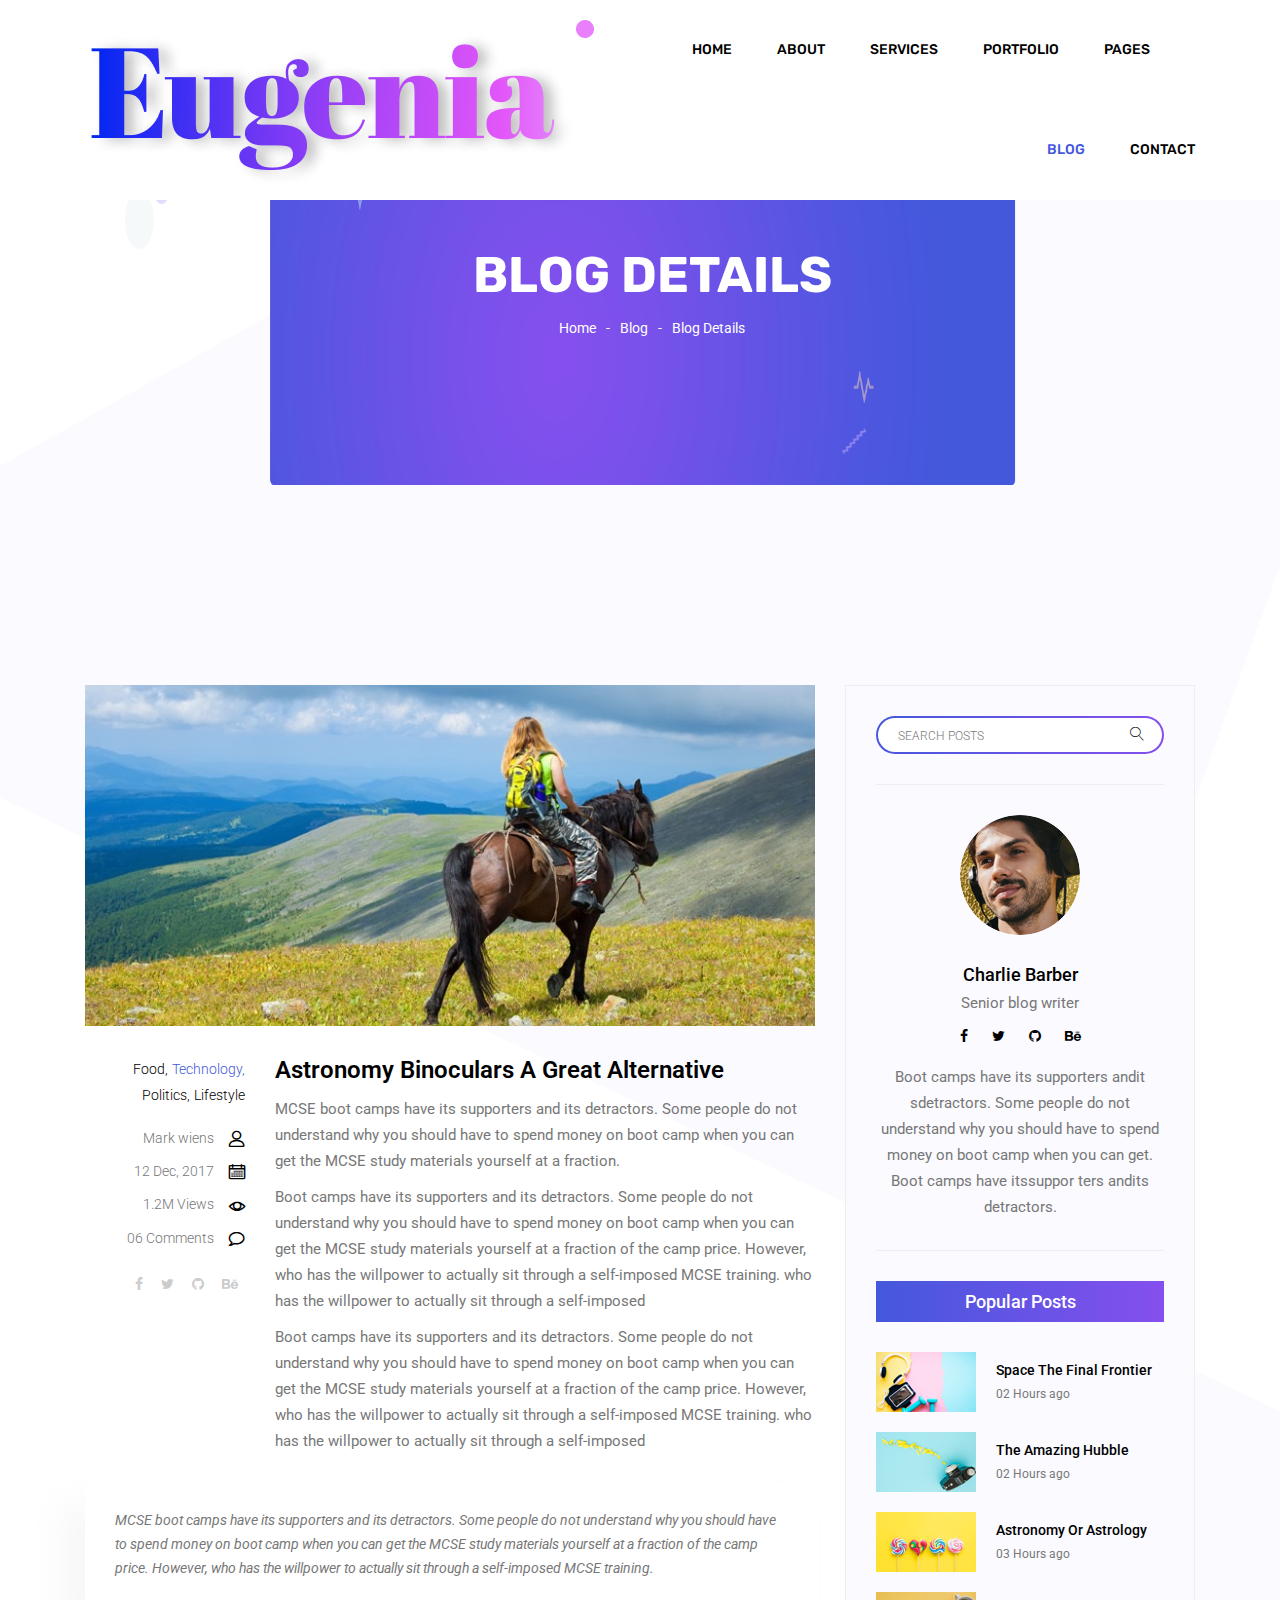
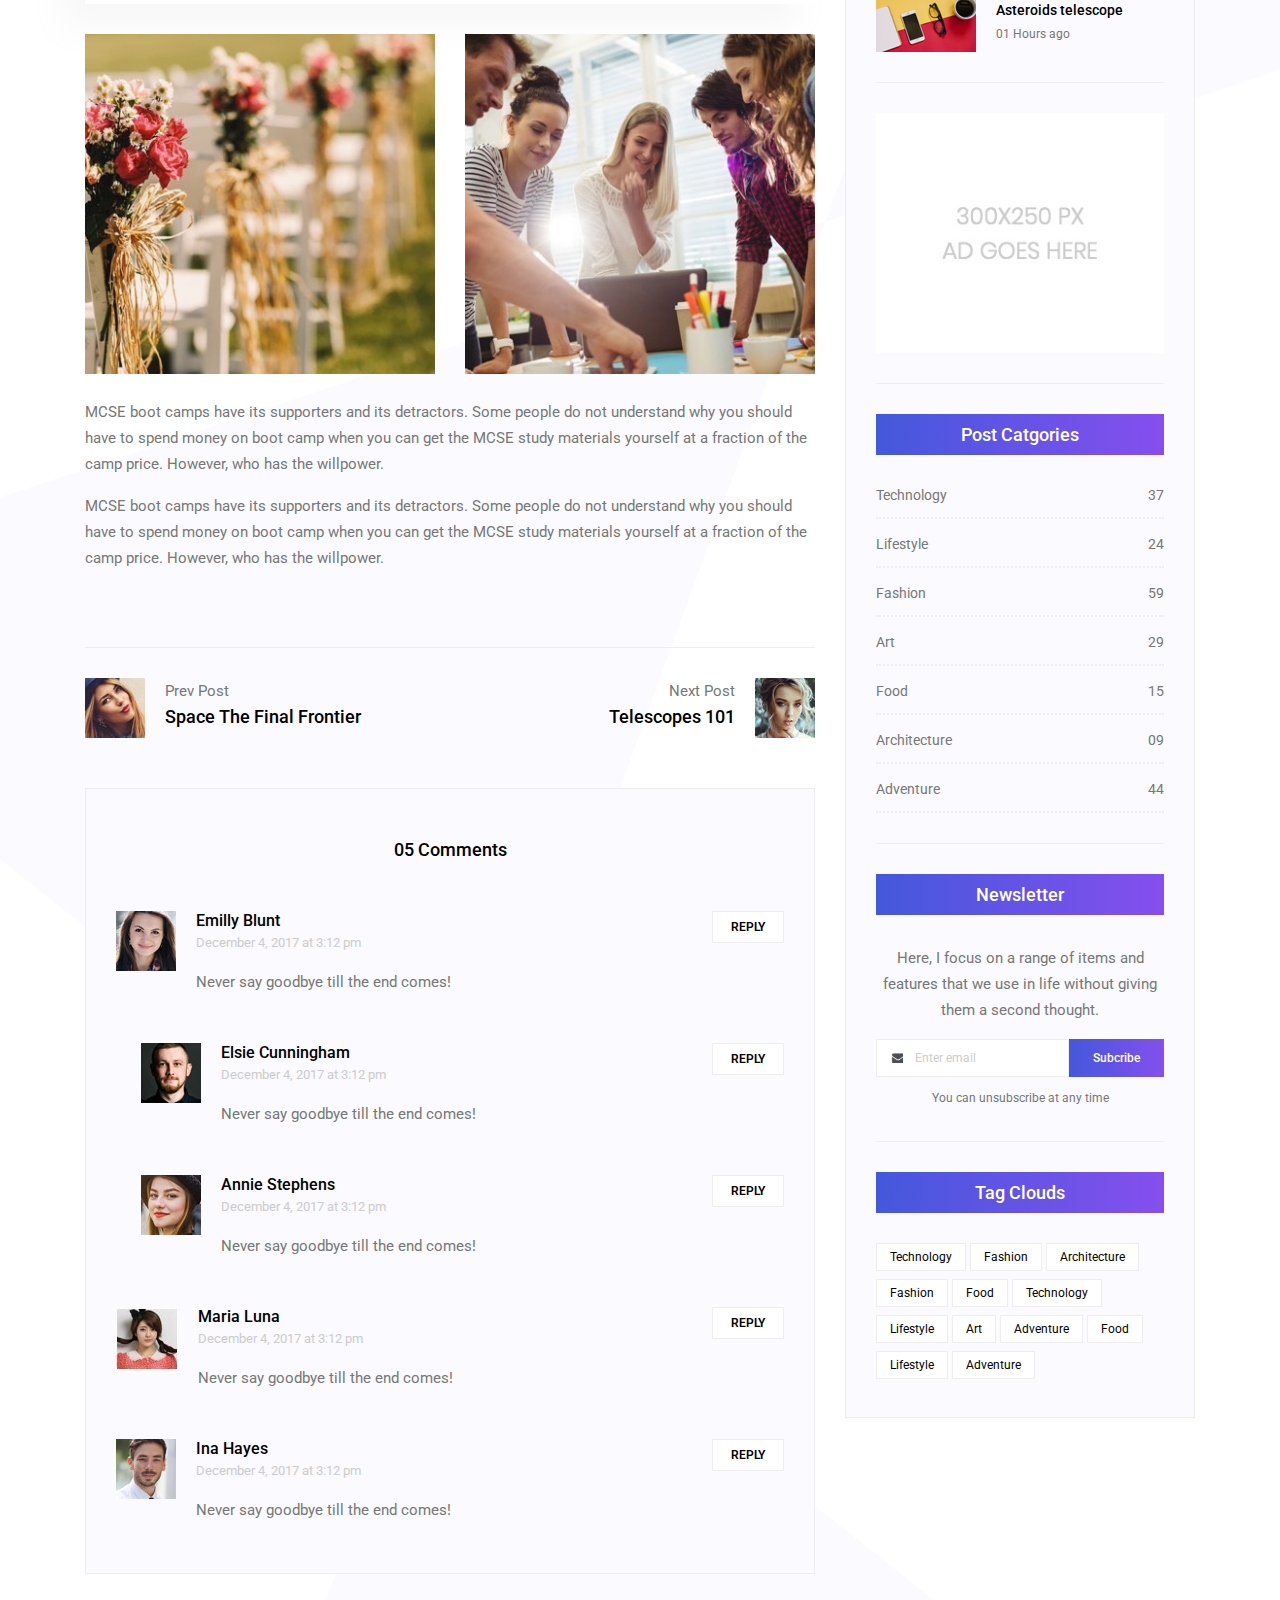
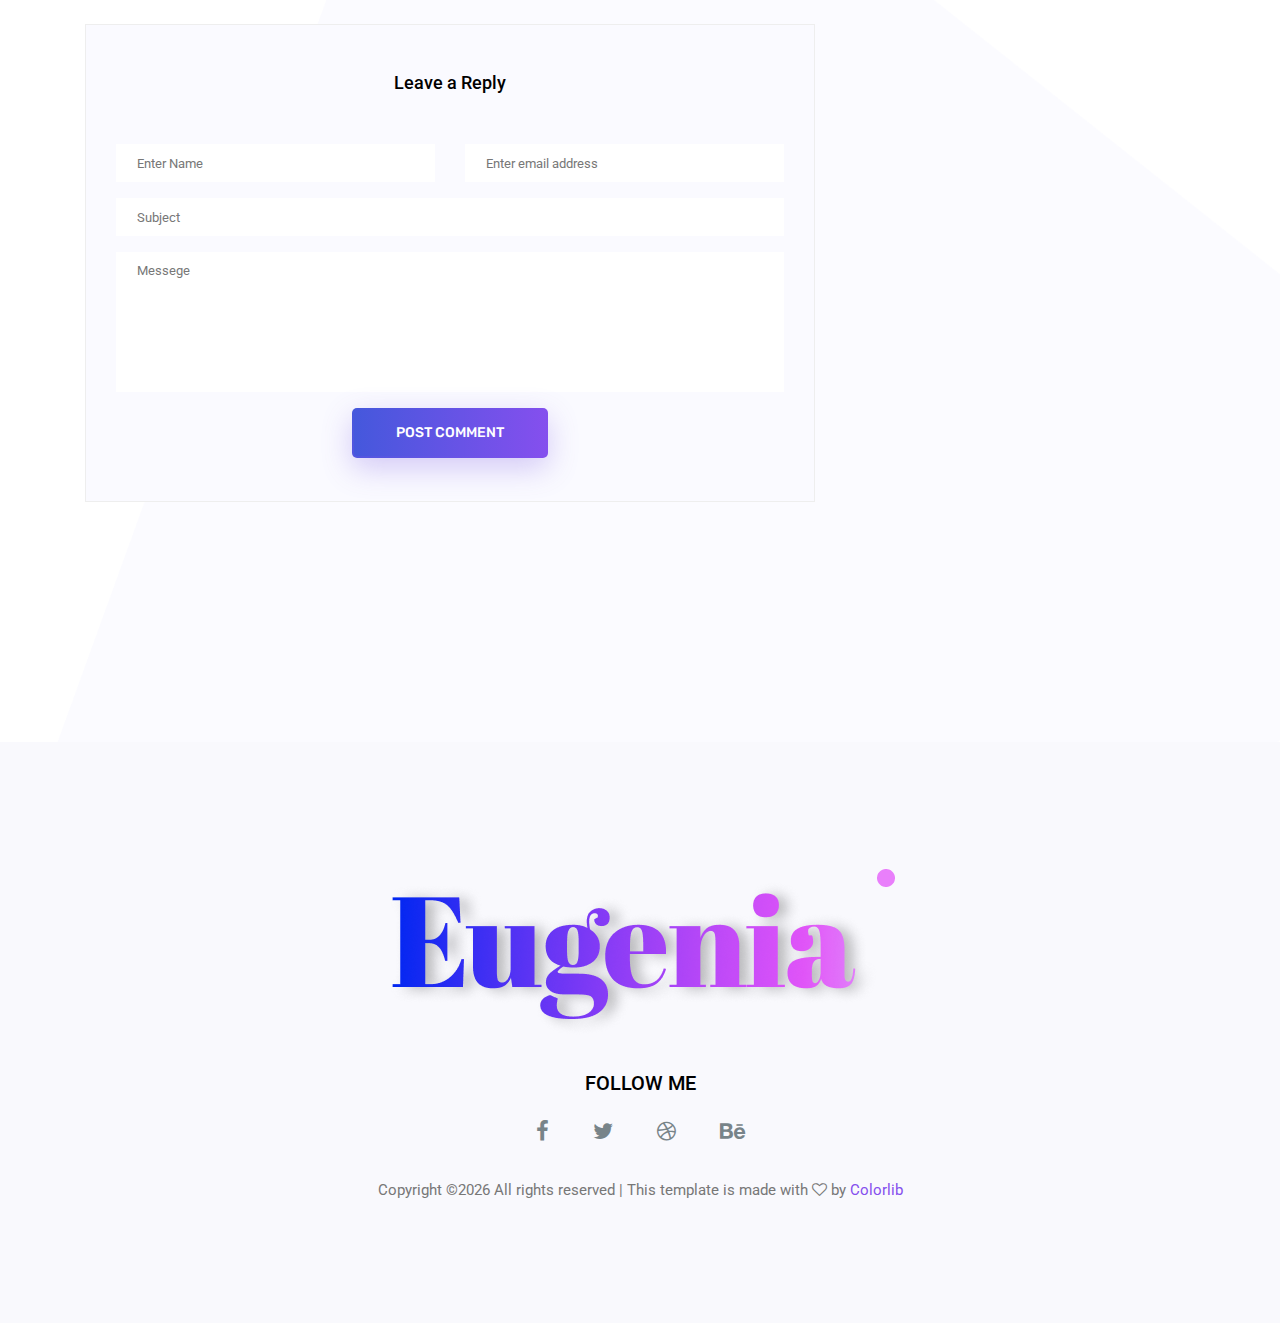
<file: single-blog.html>
<!doctype html>
<html lang="en">

<head>
	<!-- Required meta tags -->
	<meta charset="utf-8">
	<meta name="viewport" content="width=device-width, initial-scale=1, shrink-to-fit=no">
	<link rel="icon" href="img/favicon.png" type="image/png">
	<title>Blog Details</title>
	<!-- Bootstrap CSS -->
	<link rel="stylesheet" href="css/bootstrap.css">
	<link rel="stylesheet" href="vendors/linericon/style.css">
	<link rel="stylesheet" href="css/font-awesome.min.css">
	<link rel="stylesheet" href="vendors/owl-carousel/owl.carousel.min.css">
	<link rel="stylesheet" href="css/magnific-popup.css">
	<link rel="stylesheet" href="vendors/nice-select/css/nice-select.css">
	<!-- main css -->
	<link rel="stylesheet" href="css/style.css">
</head>

<body class="blog_version">

	<!--================ Start Header Area =================-->
	<header class="header_area">
		<div class="main_menu">
			<nav class="navbar navbar-expand-lg navbar-light">
				<div class="container">
					<!-- Brand and toggle get grouped for better mobile display -->
					<a class="navbar-brand logo_h" href="index.html"><img src="img/logo.png" alt=""></a>
					<button class="navbar-toggler" type="button" data-toggle="collapse" data-target="#navbarSupportedContent"
					 aria-controls="navbarSupportedContent" aria-expanded="false" aria-label="Toggle navigation">
						<span class="icon-bar"></span>
						<span class="icon-bar"></span>
						<span class="icon-bar"></span>
					</button>
					<!-- Collect the nav links, forms, and other content for toggling -->
					<div class="collapse navbar-collapse offset" id="navbarSupportedContent">
						<ul class="nav navbar-nav menu_nav justify-content-end">
							<li class="nav-item"><a class="nav-link" href="index.html">Home</a></li>
							<li class="nav-item"><a class="nav-link" href="about.html">About</a></li>
							<li class="nav-item"><a class="nav-link" href="services.html">Services</a></li>
							<li class="nav-item"><a class="nav-link" href="portfolio.html">Portfolio</a></li>
							<li class="nav-item submenu dropdown">
								<a href="#" class="nav-link dropdown-toggle" data-toggle="dropdown" role="button" aria-haspopup="true"
								 aria-expanded="false">Pages</a>
								<ul class="dropdown-menu">
                                    <li class="nav-item"><a class="nav-link" href="elements.html">Elements</a></li>
                                    <li class="nav-item"><a class="nav-link" href="portfolio-details.html">Portfolio Details</a></li>
								</ul>
							</li>
							<li class="nav-item submenu dropdown active">
								<a href="#" class="nav-link dropdown-toggle" data-toggle="dropdown" role="button" aria-haspopup="true"
								 aria-expanded="false">Blog</a>
								<ul class="dropdown-menu">
									<li class="nav-item"><a class="nav-link" href="blog.html">Blog</a></li>
									<li class="nav-item"><a class="nav-link" href="single-blog.html">Blog Details</a></li>
								</ul>
							</li>
							<li class="nav-item"><a class="nav-link" href="contact.html">Contact</a></li>
						</ul>
					</div>
				</div>
			</nav>
		</div>
	</header>
	<!--================ End Header Area =================-->

    <!--================ Start Banner Area =================-->
    <section class="banner_area">
        <div class="banner_inner d-flex align-items-center">
            <div class="container">
                <div class="banner_content text-center">
                    <h2>Blog Details</h2>
                    <div class="page_link">
                        <a href="index.html">Home</a>
                        <a href="blog.html">Blog</a>
                        <a href="single-blog.html">Blog Details</a>
                    </div>
                </div>
            </div>
        </div>
    </section>
    <!--================ End Banner Area =================-->
    
    <!--================Blog Area =================-->
    <section class="blog_area single-post-area section_gap">
        <div class="container">
            <div class="row">
                <div class="col-lg-8 posts-list">
                    <div class="single-post row">
                        <div class="col-lg-12">
                            <div class="feature-img">
                                <img class="img-fluid" src="img/blog/feature-img1.jpg" alt="">
                            </div>									
                        </div>
                        <div class="col-lg-3  col-md-3">
                            <div class="blog_info text-right">
                                <div class="post_tag">
                                    <a href="#">Food,</a>
                                    <a class="active" href="#">Technology,</a>
                                    <a href="#">Politics,</a>
                                    <a href="#">Lifestyle</a>
                                </div>
                                <ul class="blog_meta list">
                                    <li><a href="#">Mark wiens<i class="lnr lnr-user"></i></a></li>
                                    <li><a href="#">12 Dec, 2017<i class="lnr lnr-calendar-full"></i></a></li>
                                    <li><a href="#">1.2M Views<i class="lnr lnr-eye"></i></a></li>
                                    <li><a href="#">06 Comments<i class="lnr lnr-bubble"></i></a></li>
                                </ul>
                                <ul class="social-links">
                                    <li><a href="#"><i class="fa fa-facebook"></i></a></li>
                                    <li><a href="#"><i class="fa fa-twitter"></i></a></li>
                                    <li><a href="#"><i class="fa fa-github"></i></a></li>
                                    <li><a href="#"><i class="fa fa-behance"></i></a></li>
                                </ul>
                            </div>
                        </div>
                        <div class="col-lg-9 col-md-9 blog_details">
                            <h2>Astronomy Binoculars A Great Alternative</h2>
                            <p class="excert">
                                MCSE boot camps have its supporters and its detractors. Some people do not understand why you should have to spend money on boot camp when you can get the MCSE study materials yourself at a fraction.
                            </p>
                            <p>
                                Boot camps have its supporters and its detractors. Some people do not understand why you should have to spend money on boot camp when you can get the MCSE study materials yourself at a fraction of the camp price. However, who has the willpower to actually sit through a self-imposed MCSE training. who has the willpower to actually sit through a self-imposed
                            </p>
                            <p>
                                Boot camps have its supporters and its detractors. Some people do not understand why you should have to spend money on boot camp when you can get the MCSE study materials yourself at a fraction of the camp price. However, who has the willpower to actually sit through a self-imposed MCSE training. who has the willpower to actually sit through a self-imposed
                            </p>
                        </div>
                        <div class="col-lg-12">
                            <div class="quotes">
                                MCSE boot camps have its supporters and its detractors. Some people do not understand why you should have to spend money on boot camp when you can get the MCSE study materials yourself at a fraction of the camp price. However, who has the willpower to actually sit through a self-imposed MCSE training.										
                            </div>
                            <div class="row">
                                <div class="col-6">
                                    <img class="img-fluid" src="img/blog/post-img1.jpg" alt="">
                                </div>
                                <div class="col-6">
                                    <img class="img-fluid" src="img/blog/post-img2.jpg" alt="">
                                </div>	
                                <div class="col-lg-12 mt-25">
                                    <p>
                                        MCSE boot camps have its supporters and its detractors. Some people do not understand why you should have to spend money on boot camp when you can get the MCSE study materials yourself at a fraction of the camp price. However, who has the willpower.
                                    </p>
                                    <p>
                                        MCSE boot camps have its supporters and its detractors. Some people do not understand why you should have to spend money on boot camp when you can get the MCSE study materials yourself at a fraction of the camp price. However, who has the willpower.
                                    </p>											
                                </div>									
                            </div>
                        </div>
                    </div>
                    <div class="navigation-area">
                        <div class="row">
                            <div class="col-lg-6 col-md-6 col-12 nav-left flex-row d-flex justify-content-start align-items-center">
                                <div class="thumb">
                                    <a href="#"><img class="img-fluid" src="img/blog/prev.jpg" alt=""></a>
                                </div>
                                <div class="arrow">
                                    <a href="#"><span class="lnr text-white lnr-arrow-left"></span></a>
                                </div>
                                <div class="detials">
                                    <p>Prev Post</p>
                                    <a href="#"><h4>Space The Final Frontier</h4></a>
                                </div>
                            </div>
                            <div class="col-lg-6 col-md-6 col-12 nav-right flex-row d-flex justify-content-end align-items-center">
                                <div class="detials">
                                    <p>Next Post</p>
                                    <a href="#"><h4>Telescopes 101</h4></a>
                                </div>
                                <div class="arrow">
                                    <a href="#"><span class="lnr text-white lnr-arrow-right"></span></a>
                                </div>
                                <div class="thumb">
                                    <a href="#"><img class="img-fluid" src="img/blog/next.jpg" alt=""></a>
                                </div>										
                            </div>									
                        </div>
                    </div>
                    <div class="comments-area">
                        <h4>05 Comments</h4>
                        <div class="comment-list">
                            <div class="single-comment justify-content-between d-flex">
                                <div class="user justify-content-between d-flex">
                                    <div class="thumb">
                                        <img src="img/blog/c1.jpg" alt="">
                                    </div>
                                    <div class="desc">
                                        <h5><a href="#">Emilly Blunt</a></h5>
                                        <p class="date">December 4, 2017 at 3:12 pm </p>
                                        <p class="comment">
                                            Never say goodbye till the end comes!
                                        </p>
                                    </div>
                                </div>
                                <div class="reply-btn">
                                        <a href="" class="btn-reply text-uppercase">reply</a> 
                                </div>
                            </div>
                        </div>	
                        <div class="comment-list left-padding">
                            <div class="single-comment justify-content-between d-flex">
                                <div class="user justify-content-between d-flex">
                                    <div class="thumb">
                                        <img src="img/blog/c2.jpg" alt="">
                                    </div>
                                    <div class="desc">
                                        <h5><a href="#">Elsie Cunningham</a></h5>
                                        <p class="date">December 4, 2017 at 3:12 pm </p>
                                        <p class="comment">
                                            Never say goodbye till the end comes!
                                        </p>
                                    </div>
                                </div>
                                <div class="reply-btn">
                                        <a href="" class="btn-reply text-uppercase">reply</a> 
                                </div>
                            </div>
                        </div>	
                        <div class="comment-list left-padding">
                            <div class="single-comment justify-content-between d-flex">
                                <div class="user justify-content-between d-flex">
                                    <div class="thumb">
                                        <img src="img/blog/c3.jpg" alt="">
                                    </div>
                                    <div class="desc">
                                        <h5><a href="#">Annie Stephens</a></h5>
                                        <p class="date">December 4, 2017 at 3:12 pm </p>
                                        <p class="comment">
                                            Never say goodbye till the end comes!
                                        </p>
                                    </div>
                                </div>
                                <div class="reply-btn">
                                        <a href="" class="btn-reply text-uppercase">reply</a> 
                                </div>
                            </div>
                        </div>	
                        <div class="comment-list">
                            <div class="single-comment justify-content-between d-flex">
                                <div class="user justify-content-between d-flex">
                                    <div class="thumb">
                                        <img src="img/blog/c4.jpg" alt="">
                                    </div>
                                    <div class="desc">
                                        <h5><a href="#">Maria Luna</a></h5>
                                        <p class="date">December 4, 2017 at 3:12 pm </p>
                                        <p class="comment">
                                            Never say goodbye till the end comes!
                                        </p>
                                    </div>
                                </div>
                                <div class="reply-btn">
                                        <a href="" class="btn-reply text-uppercase">reply</a> 
                                </div>
                            </div>
                        </div>	
                        <div class="comment-list">
                            <div class="single-comment justify-content-between d-flex">
                                <div class="user justify-content-between d-flex">
                                    <div class="thumb">
                                        <img src="img/blog/c5.jpg" alt="">
                                    </div>
                                    <div class="desc">
                                        <h5><a href="#">Ina Hayes</a></h5>
                                        <p class="date">December 4, 2017 at 3:12 pm </p>
                                        <p class="comment">
                                            Never say goodbye till the end comes!
                                        </p>
                                    </div>
                                </div>
                                <div class="reply-btn">
                                        <a href="" class="btn-reply text-uppercase">reply</a> 
                                </div>
                            </div>
                        </div>	                                             				
                    </div>
                    <div class="comment-form">
                        <h4>Leave a Reply</h4>
                        <form>
                            <div class="form-group form-inline">
                                <div class="form-group col-lg-6 col-md-6 name">
                                <input type="text" class="form-control" id="name" placeholder="Enter Name" onfocus="this.placeholder = ''" onblur="this.placeholder = 'Enter Name'">
                                </div>
                                <div class="form-group col-lg-6 col-md-6 email">
                                <input type="email" class="form-control" id="email" placeholder="Enter email address" onfocus="this.placeholder = ''" onblur="this.placeholder = 'Enter email address'">
                                </div>										
                            </div>
                            <div class="form-group">
                                <input type="text" class="form-control" id="subject" placeholder="Subject" onfocus="this.placeholder = ''" onblur="this.placeholder = 'Subject'">
                            </div>
                            <div class="form-group">
                                <textarea class="form-control mb-10" rows="5" name="message" placeholder="Messege" onfocus="this.placeholder = ''" onblur="this.placeholder = 'Messege'" required=""></textarea>
                            </div>
                            <a href="#" class="primary-btn primary_btn"><span>Post Comment</span></a>	
                        </form>
                    </div>
                </div>
                <div class="col-lg-4">
                    <div class="blog_right_sidebar">
                        <aside class="single_sidebar_widget search_widget">
                            <div class="input-group">
                                <input type="text" class="form-control" placeholder="Search Posts">
                                <span class="input-group-btn">
                                    <button class="btn btn-default" type="button"><i class="lnr lnr-magnifier"></i></button>
                                </span>
                            </div><!-- /input-group -->
                            <div class="br"></div>
                        </aside>
                        <aside class="single_sidebar_widget author_widget">
                            <img class="author_img rounded-circle" src="img/blog/author.png" alt="">
                            <h4>Charlie Barber</h4>
                            <p>Senior blog writer</p>
                            <div class="social_icon">
                                <a href="#"><i class="fa fa-facebook"></i></a>
                                <a href="#"><i class="fa fa-twitter"></i></a>
                                <a href="#"><i class="fa fa-github"></i></a>
                                <a href="#"><i class="fa fa-behance"></i></a>
                            </div>
                            <p>Boot camps have its supporters andit sdetractors. Some people do not understand why you should have to spend money on boot camp when you can get. Boot camps have itssuppor ters andits detractors.</p>
                            <div class="br"></div>
                        </aside>
                        <aside class="single_sidebar_widget popular_post_widget">
                            <h3 class="widget_title">Popular Posts</h3>
                            <div class="media post_item">
                                <img src="img/blog/popular-post/post1.jpg" alt="post">
                                <div class="media-body">
                                    <a href="blog-details.html"><h3>Space The Final Frontier</h3></a>
                                    <p>02 Hours ago</p>
                                </div>
                            </div>
                            <div class="media post_item">
                                <img src="img/blog/popular-post/post2.jpg" alt="post">
                                <div class="media-body">
                                    <a href="blog-details.html"><h3>The Amazing Hubble</h3></a>
                                    <p>02 Hours ago</p>
                                </div>
                            </div>
                            <div class="media post_item">
                                <img src="img/blog/popular-post/post3.jpg" alt="post">
                                <div class="media-body">
                                    <a href="blog-details.html"><h3>Astronomy Or Astrology</h3></a>
                                    <p>03 Hours ago</p>
                                </div>
                            </div>
                            <div class="media post_item">
                                <img src="img/blog/popular-post/post4.jpg" alt="post">
                                <div class="media-body">
                                    <a href="blog-details.html"><h3>Asteroids telescope</h3></a>
                                    <p>01 Hours ago</p>
                                </div>
                            </div>
                            <div class="br"></div>
                        </aside>
                        <aside class="single_sidebar_widget ads_widget">
                            <a href="#"><img class="img-fluid" src="img/blog/add.jpg" alt=""></a>
                            <div class="br"></div>
                        </aside>
                        <aside class="single_sidebar_widget post_category_widget">
                            <h4 class="widget_title">Post Catgories</h4>
                            <ul class="list cat-list">
                                <li>
                                    <a href="#" class="d-flex justify-content-between">
                                        <p>Technology</p>
                                        <p>37</p>
                                    </a>
                                </li>
                                <li>
                                    <a href="#" class="d-flex justify-content-between">
                                        <p>Lifestyle</p>
                                        <p>24</p>
                                    </a>
                                </li>
                                <li>
                                    <a href="#" class="d-flex justify-content-between">
                                        <p>Fashion</p>
                                        <p>59</p>
                                    </a>
                                </li>
                                <li>
                                    <a href="#" class="d-flex justify-content-between">
                                        <p>Art</p>
                                        <p>29</p>
                                    </a>
                                </li>
                                <li>
                                    <a href="#" class="d-flex justify-content-between">
                                        <p>Food</p>
                                        <p>15</p>
                                    </a>
                                </li>
                                <li>
                                    <a href="#" class="d-flex justify-content-between">
                                        <p>Architecture</p>
                                        <p>09</p>
                                    </a>
                                </li>
                                <li>
                                    <a href="#" class="d-flex justify-content-between">
                                        <p>Adventure</p>
                                        <p>44</p>
                                    </a>
                                </li>															
                            </ul>
                            <div class="br"></div>
                        </aside>
                        <aside class="single-sidebar-widget newsletter_widget">
                            <h4 class="widget_title">Newsletter</h4>
                            <p>
                            Here, I focus on a range of items and features that we use in life without
                            giving them a second thought.
                            </p>
                            <div class="form-group d-flex flex-row">
                                <div class="input-group">
                                    <div class="input-group-prepend">
                                        <div class="input-group-text"><i class="fa fa-envelope" aria-hidden="true"></i></div>
                                    </div>
                                    <input type="text" class="form-control" id="inlineFormInputGroup" placeholder="Enter email" onfocus="this.placeholder = ''" onblur="this.placeholder = 'Enter email'">
                                </div>
                                <a href="#" class="bbtns">Subcribe</a>
                            </div>	
                            <p class="text-bottom">You can unsubscribe at any time</p>	
                            <div class="br"></div>							
                        </aside>
                        <aside class="single-sidebar-widget tag_cloud_widget">
                            <h4 class="widget_title">Tag Clouds</h4>
                            <ul class="list">
                                <li><a href="#">Technology</a></li>
                                <li><a href="#">Fashion</a></li>
                                <li><a href="#">Architecture</a></li>
                                <li><a href="#">Fashion</a></li>
                                <li><a href="#">Food</a></li>
                                <li><a href="#">Technology</a></li>
                                <li><a href="#">Lifestyle</a></li>
                                <li><a href="#">Art</a></li>
                                <li><a href="#">Adventure</a></li>
                                <li><a href="#">Food</a></li>
                                <li><a href="#">Lifestyle</a></li>
                                <li><a href="#">Adventure</a></li>
                            </ul>
                        </aside>
                    </div>
                </div>
            </div>
        </div>
    </section>
    <!--================Blog Area =================-->
        
    <!--================Footer Area =================-->
	<footer class="footer_area">
        <div class="container">
            <div class="row justify-content-center">
                <div class="col-lg-12">
                    <div class="footer_top flex-column">
                        <div class="footer_logo">
                            <a href="#">
                                <img src="img/logo.png" alt="">
                            </a>
                            <h4>Follow Me</h4>
                        </div>
                        <div class="footer_social">
                            <a href="#"><i class="fa fa-facebook"></i></a>
                            <a href="#"><i class="fa fa-twitter"></i></a>
                            <a href="#"><i class="fa fa-dribbble"></i></a>
                            <a href="#"><i class="fa fa-behance"></i></a>
                        </div>
                    </div>
                </div>
            </div>
            <div class="row footer_bottom justify-content-center">
                <p class="col-lg-8 col-sm-12 footer-text">
                    <!-- Link back to Colorlib can't be removed. Template is licensed under CC BY 3.0. -->
Copyright &copy;<script>document.write(new Date().getFullYear());</script> All rights reserved | This template is made with <i class="fa fa-heart-o" aria-hidden="true"></i> by <a href="https://colorlib.com" target="_blank">Colorlib</a>
<!-- Link back to Colorlib can't be removed. Template is licensed under CC BY 3.0. --></p>
            </div>
        </div>
    </footer>
    <!--================End Footer Area =================-->
       
        <!-- Optional JavaScript -->
        <!-- jQuery first, then Popper.js, then Bootstrap JS -->
        <script src="js/jquery-3.2.1.min.js"></script>
        <script src="js/popper.js"></script>
        <script src="js/bootstrap.min.js"></script>
        <script src="js/stellar.js"></script>
        <script src="vendors/lightbox/simpleLightbox.min.js"></script>
        <script src="vendors/nice-select/js/jquery.nice-select.min.js"></script>
        <script src="vendors/isotope/imagesloaded.pkgd.min.js"></script>
        <script src="vendors/isotope/isotope-min.js"></script>
        <script src="vendors/owl-carousel/owl.carousel.min.js"></script>
        <script src="js/jquery.ajaxchimp.min.js"></script>
        <script src="js/mail-script.js"></script>
        <script src="js/theme.js"></script>
    </body>
    </html>
</file>
<file: vendors/linericon/style.css>
@font-face {
	font-family: 'Linearicons-Free';
	src:url('fonts/Linearicons-Free.eot?w118d');
	src:url('fonts/Linearicons-Free.eot?#iefixw118d') format('embedded-opentype'),
		url('fonts/Linearicons-Free.woff2?w118d') format('woff2'),
		url('fonts/Linearicons-Free.woff?w118d') format('woff'),
		url('fonts/Linearicons-Free.ttf?w118d') format('truetype'),
		url('fonts/Linearicons-Free.svg?w118d#Linearicons-Free') format('svg');
	font-weight: normal;
	font-style: normal;
}

.lnr {
	font-family: 'Linearicons-Free';
	speak: none;
	font-style: normal;
	font-weight: normal;
	font-variant: normal;
	text-transform: none;
	line-height: 1;

	/* Better Font Rendering =========== */
	-webkit-font-smoothing: antialiased;
	-moz-osx-font-smoothing: grayscale;
}

.lnr-home:before {
	content: "\e800";
}
.lnr-apartment:before {
	content: "\e801";
}
.lnr-pencil:before {
	content: "\e802";
}
.lnr-magic-wand:before {
	content: "\e803";
}
.lnr-drop:before {
	content: "\e804";
}
.lnr-lighter:before {
	content: "\e805";
}
.lnr-poop:before {
	content: "\e806";
}
.lnr-sun:before {
	content: "\e807";
}
.lnr-moon:before {
	content: "\e808";
}
.lnr-cloud:before {
	content: "\e809";
}
.lnr-cloud-upload:before {
	content: "\e80a";
}
.lnr-cloud-download:before {
	content: "\e80b";
}
.lnr-cloud-sync:before {
	content: "\e80c";
}
.lnr-cloud-check:before {
	content: "\e80d";
}
.lnr-database:before {
	content: "\e80e";
}
.lnr-lock:before {
	content: "\e80f";
}
.lnr-cog:before {
	content: "\e810";
}
.lnr-trash:before {
	content: "\e811";
}
.lnr-dice:before {
	content: "\e812";
}
.lnr-heart:before {
	content: "\e813";
}
.lnr-star:before {
	content: "\e814";
}
.lnr-star-half:before {
	content: "\e815";
}
.lnr-star-empty:before {
	content: "\e816";
}
.lnr-flag:before {
	content: "\e817";
}
.lnr-envelope:before {
	content: "\e818";
}
.lnr-paperclip:before {
	content: "\e819";
}
.lnr-inbox:before {
	content: "\e81a";
}
.lnr-eye:before {
	content: "\e81b";
}
.lnr-printer:before {
	content: "\e81c";
}
.lnr-file-empty:before {
	content: "\e81d";
}
.lnr-file-add:before {
	content: "\e81e";
}
.lnr-enter:before {
	content: "\e81f";
}
.lnr-exit:before {
	content: "\e820";
}
.lnr-graduation-hat:before {
	content: "\e821";
}
.lnr-license:before {
	content: "\e822";
}
.lnr-music-note:before {
	content: "\e823";
}
.lnr-film-play:before {
	content: "\e824";
}
.lnr-camera-video:before {
	content: "\e825";
}
.lnr-camera:before {
	content: "\e826";
}
.lnr-picture:before {
	content: "\e827";
}
.lnr-book:before {
	content: "\e828";
}
.lnr-bookmark:before {
	content: "\e829";
}
.lnr-user:before {
	content: "\e82a";
}
.lnr-users:before {
	content: "\e82b";
}
.lnr-shirt:before {
	content: "\e82c";
}
.lnr-store:before {
	content: "\e82d";
}
.lnr-cart:before {
	content: "\e82e";
}
.lnr-tag:before {
	content: "\e82f";
}
.lnr-phone-handset:before {
	content: "\e830";
}
.lnr-phone:before {
	content: "\e831";
}
.lnr-pushpin:before {
	content: "\e832";
}
.lnr-map-marker:before {
	content: "\e833";
}
.lnr-map:before {
	content: "\e834";
}
.lnr-location:before {
	content: "\e835";
}
.lnr-calendar-full:before {
	content: "\e836";
}
.lnr-keyboard:before {
	content: "\e837";
}
.lnr-spell-check:before {
	content: "\e838";
}
.lnr-screen:before {
	content: "\e839";
}
.lnr-smartphone:before {
	content: "\e83a";
}
.lnr-tablet:before {
	content: "\e83b";
}
.lnr-laptop:before {
	content: "\e83c";
}
.lnr-laptop-phone:before {
	content: "\e83d";
}
.lnr-power-switch:before {
	content: "\e83e";
}
.lnr-bubble:before {
	content: "\e83f";
}
.lnr-heart-pulse:before {
	content: "\e840";
}
.lnr-construction:before {
	content: "\e841";
}
.lnr-pie-chart:before {
	content: "\e842";
}
.lnr-chart-bars:before {
	content: "\e843";
}
.lnr-gift:before {
	content: "\e844";
}
.lnr-diamond:before {
	content: "\e845";
}
.lnr-linearicons:before {
	content: "\e846";
}
.lnr-dinner:before {
	content: "\e847";
}
.lnr-coffee-cup:before {
	content: "\e848";
}
.lnr-leaf:before {
	content: "\e849";
}
.lnr-paw:before {
	content: "\e84a";
}
.lnr-rocket:before {
	content: "\e84b";
}
.lnr-briefcase:before {
	content: "\e84c";
}
.lnr-bus:before {
	content: "\e84d";
}
.lnr-car:before {
	content: "\e84e";
}
.lnr-train:before {
	content: "\e84f";
}
.lnr-bicycle:before {
	content: "\e850";
}
.lnr-wheelchair:before {
	content: "\e851";
}
.lnr-select:before {
	content: "\e852";
}
.lnr-earth:before {
	content: "\e853";
}
.lnr-smile:before {
	content: "\e854";
}
.lnr-sad:before {
	content: "\e855";
}
.lnr-neutral:before {
	content: "\e856";
}
.lnr-mustache:before {
	content: "\e857";
}
.lnr-alarm:before {
	content: "\e858";
}
.lnr-bullhorn:before {
	content: "\e859";
}
.lnr-volume-high:before {
	content: "\e85a";
}
.lnr-volume-medium:before {
	content: "\e85b";
}
.lnr-volume-low:before {
	content: "\e85c";
}
.lnr-volume:before {
	content: "\e85d";
}
.lnr-mic:before {
	content: "\e85e";
}
.lnr-hourglass:before {
	content: "\e85f";
}
.lnr-undo:before {
	content: "\e860";
}
.lnr-redo:before {
	content: "\e861";
}
.lnr-sync:before {
	content: "\e862";
}
.lnr-history:before {
	content: "\e863";
}
.lnr-clock:before {
	content: "\e864";
}
.lnr-download:before {
	content: "\e865";
}
.lnr-upload:before {
	content: "\e866";
}
.lnr-enter-down:before {
	content: "\e867";
}
.lnr-exit-up:before {
	content: "\e868";
}
.lnr-bug:before {
	content: "\e869";
}
.lnr-code:before {
	content: "\e86a";
}
.lnr-link:before {
	content: "\e86b";
}
.lnr-unlink:before {
	content: "\e86c";
}
.lnr-thumbs-up:before {
	content: "\e86d";
}
.lnr-thumbs-down:before {
	content: "\e86e";
}
.lnr-magnifier:before {
	content: "\e86f";
}
.lnr-cross:before {
	content: "\e870";
}
.lnr-menu:before {
	content: "\e871";
}
.lnr-list:before {
	content: "\e872";
}
.lnr-chevron-up:before {
	content: "\e873";
}
.lnr-chevron-down:before {
	content: "\e874";
}
.lnr-chevron-left:before {
	content: "\e875";
}
.lnr-chevron-right:before {
	content: "\e876";
}
.lnr-arrow-up:before {
	content: "\e877";
}
.lnr-arrow-down:before {
	content: "\e878";
}
.lnr-arrow-left:before {
	content: "\e879";
}
.lnr-arrow-right:before {
	content: "\e87a";
}
.lnr-move:before {
	content: "\e87b";
}
.lnr-warning:before {
	content: "\e87c";
}
.lnr-question-circle:before {
	content: "\e87d";
}
.lnr-menu-circle:before {
	content: "\e87e";
}
.lnr-checkmark-circle:before {
	content: "\e87f";
}
.lnr-cross-circle:before {
	content: "\e880";
}
.lnr-plus-circle:before {
	content: "\e881";
}
.lnr-circle-minus:before {
	content: "\e882";
}
.lnr-arrow-up-circle:before {
	content: "\e883";
}
.lnr-arrow-down-circle:before {
	content: "\e884";
}
.lnr-arrow-left-circle:before {
	content: "\e885";
}
.lnr-arrow-right-circle:before {
	content: "\e886";
}
.lnr-chevron-up-circle:before {
	content: "\e887";
}
.lnr-chevron-down-circle:before {
	content: "\e888";
}
.lnr-chevron-left-circle:before {
	content: "\e889";
}
.lnr-chevron-right-circle:before {
	content: "\e88a";
}
.lnr-crop:before {
	content: "\e88b";
}
.lnr-frame-expand:before {
	content: "\e88c";
}
.lnr-frame-contract:before {
	content: "\e88d";
}
.lnr-layers:before {
	content: "\e88e";
}
.lnr-funnel:before {
	content: "\e88f";
}
.lnr-text-format:before {
	content: "\e890";
}
.lnr-text-format-remove:before {
	content: "\e891";
}
.lnr-text-size:before {
	content: "\e892";
}
.lnr-bold:before {
	content: "\e893";
}
.lnr-italic:before {
	content: "\e894";
}
.lnr-underline:before {
	content: "\e895";
}
.lnr-strikethrough:before {
	content: "\e896";
}
.lnr-highlight:before {
	content: "\e897";
}
.lnr-text-align-left:before {
	content: "\e898";
}
.lnr-text-align-center:before {
	content: "\e899";
}
.lnr-text-align-right:before {
	content: "\e89a";
}
.lnr-text-align-justify:before {
	content: "\e89b";
}
.lnr-line-spacing:before {
	content: "\e89c";
}
.lnr-indent-increase:before {
	content: "\e89d";
}
.lnr-indent-decrease:before {
	content: "\e89e";
}
.lnr-pilcrow:before {
	content: "\e89f";
}
.lnr-direction-ltr:before {
	content: "\e8a0";
}
.lnr-direction-rtl:before {
	content: "\e8a1";
}
.lnr-page-break:before {
	content: "\e8a2";
}
.lnr-sort-alpha-asc:before {
	content: "\e8a3";
}
.lnr-sort-amount-asc:before {
	content: "\e8a4";
}
.lnr-hand:before {
	content: "\e8a5";
}
.lnr-pointer-up:before {
	content: "\e8a6";
}
.lnr-pointer-right:before {
	content: "\e8a7";
}
.lnr-pointer-down:before {
	content: "\e8a8";
}
.lnr-pointer-left:before {
	content: "\e8a9";
}
</file>
<file: vendors/nice-select/css/nice-select.css>
.nice-select {
  -webkit-tap-highlight-color: transparent;
  background-color: #fff;
  border-radius: 5px;
  border: solid 1px #e8e8e8;
  box-sizing: border-box;
  clear: both;
  cursor: pointer;
  display: block;
  float: left;
  font-family: inherit;
  font-size: 14px;
  font-weight: normal;
  height: 42px;
  line-height: 40px;
  outline: none;
  padding-left: 18px;
  padding-right: 30px;
  position: relative;
  text-align: left !important;
  -webkit-transition: all 0.2s ease-in-out;
  transition: all 0.2s ease-in-out;
  -webkit-user-select: none;
     -moz-user-select: none;
      -ms-user-select: none;
          user-select: none;
  white-space: nowrap;
  width: auto; }
  .nice-select:hover {
    border-color: #dbdbdb; }
  .nice-select:active, .nice-select.open, .nice-select:focus {
    border-color: #999; }
  .nice-select:after {
    border-bottom: 2px solid #999;
    border-right: 2px solid #999;
    content: '';
    display: block;
    height: 5px;
    margin-top: -4px;
    pointer-events: none;
    position: absolute;
    right: 12px;
    top: 50%;
    -webkit-transform-origin: 66% 66%;
        -ms-transform-origin: 66% 66%;
            transform-origin: 66% 66%;
    -webkit-transform: rotate(45deg);
        -ms-transform: rotate(45deg);
            transform: rotate(45deg);
    -webkit-transition: all 0.15s ease-in-out;
    transition: all 0.15s ease-in-out;
    width: 5px; }
  .nice-select.open:after {
    -webkit-transform: rotate(-135deg);
        -ms-transform: rotate(-135deg);
            transform: rotate(-135deg); }
  .nice-select.open .list {
    opacity: 1;
    pointer-events: auto;
    -webkit-transform: scale(1) translateY(0);
        -ms-transform: scale(1) translateY(0);
            transform: scale(1) translateY(0); }
  .nice-select.disabled {
    border-color: #ededed;
    color: #999;
    pointer-events: none; }
    .nice-select.disabled:after {
      border-color: #cccccc; }
  .nice-select.wide {
    width: 100%; }
    .nice-select.wide .list {
      left: 0 !important;
      right: 0 !important; }
  .nice-select.right {
    float: right; }
    .nice-select.right .list {
      left: auto;
      right: 0; }
  .nice-select.small {
    font-size: 12px;
    height: 36px;
    line-height: 34px; }
    .nice-select.small:after {
      height: 4px;
      width: 4px; }
    .nice-select.small .option {
      line-height: 34px;
      min-height: 34px; }
  .nice-select .list {
    background-color: #fff;
    border-radius: 5px;
    box-shadow: 0 0 0 1px rgba(68, 68, 68, 0.11);
    box-sizing: border-box;
    margin-top: 4px;
    opacity: 0;
    overflow: hidden;
    padding: 0;
    pointer-events: none;
    position: absolute;
    top: 100%;
    left: 0;
    -webkit-transform-origin: 50% 0;
        -ms-transform-origin: 50% 0;
            transform-origin: 50% 0;
    -webkit-transform: scale(0.75) translateY(-21px);
        -ms-transform: scale(0.75) translateY(-21px);
            transform: scale(0.75) translateY(-21px);
    -webkit-transition: all 0.2s cubic-bezier(0.5, 0, 0, 1.25), opacity 0.15s ease-out;
    transition: all 0.2s cubic-bezier(0.5, 0, 0, 1.25), opacity 0.15s ease-out;
    z-index: 9; }
    .nice-select .list:hover .option:not(:hover) {
      background-color: transparent !important; }
  .nice-select .option {
    cursor: pointer;
    font-weight: 400;
    line-height: 40px;
    list-style: none;
    min-height: 40px;
    outline: none;
    padding-left: 18px;
    padding-right: 29px;
    text-align: left;
    -webkit-transition: all 0.2s;
    transition: all 0.2s; }
    .nice-select .option:hover, .nice-select .option.focus, .nice-select .option.selected.focus {
      background-color: #f6f6f6; }
    .nice-select .option.selected {
      font-weight: bold; }
    .nice-select .option.disabled {
      background-color: transparent;
      color: #999;
      cursor: default; }

.no-csspointerevents .nice-select .list {
  display: none; }

.no-csspointerevents .nice-select.open .list {
  display: block; }
</file>
<file: css/style.css>
/*----------------------------------------------------
@File: Default Styles
@Author: SPONDON IT

This file contains the styling for the actual theme, this
is the file you need to edit to change the look of the
theme.
---------------------------------------------------- */
/*=====================================================================
@Template Name: HostHub Construction 
@Developed By: Naim Lasker
Author E-mail: naimlasker@gmail.com

=====================================================================*/
/*----------------------------------------------------*/
/*font Variables*/
/*Color Variables*/
/*=================== fonts ====================*/
@import url("https://fonts.googleapis.com/css?family=Roboto:400,500|Rubik:500,700");
/*---------------------------------------------------- */
/*----------------------------------------------------*/
/* Medium Layout: 1280px */
/* Tablet Layout: 768px */
/* Mobile Layout: 320px */
/* Wide Mobile Layout: 480px */
/*---------------------------------------------------- */
/*----------------------------------------------------*/

/*---------Custom css------------------*/


html {
  scroll-behavior: smooth;
}

body {
  line-height: 26px;
 
  font-size: 15px;
  font-family: "Roboto", sans-serif;
  font-weight: 400;
  color: #777777;
  background: url(../img/body-bg.png) no-repeat center; };
  

h1,
h2,
h3,
h4,
h5,
h6 {
  font-family: "Rubik", sans-serif;
  font-weight: 500;
  color: #000000; }

.list {
  list-style: none;
  margin: 0px;
  padding: 0px; }

a {
  text-decoration: none;
  transition: all 0.3s ease-in-out; }
  a:hover, a:focus {
    text-decoration: none;
    outline: none; }

button:focus {
  outline: none;
  box-shadow: none; }

.mt-25 {
  margin-top: 25px; }

.p0 {
  padding-left: 0px;
  padding-right: 0px; }

.white_bg {
  background: #fff !important; }

.mb-50 {
  margin-bottom: 50px; }

.ml-15 {
  margin-left: 15px; }

.ml-20 {
  margin-left: 20px; }

.mt-50 {
  margin-top: 50px; }

/*---------------------------------------------------- */
/*----------------------------------------------------*/
.section_gap {
  padding: 200px 0; }
  @media (max-width: 1199px) {
    .section_gap {
      padding: 80px 0; } }

.section_gap_top {
  padding-top: 200px; }
  @media (max-width: 1199px) {
    .section_gap_top {
      padding-top: 80px; } }

.section_gap_bottom {
  padding-bottom: 200px; }
  @media (max-width: 1199px) {
    .section_gap_bottom {
      padding-bottom: 80px; } }

/* Main Title Area css
============================================================================================ */
.main_title {
  text-align: center;
  margin-bottom: 100px; }
  @media (max-width: 1199px) {
    .main_title {
      margin-bottom: 50px; } }
  .main_title h2 {
    font-size: 36px;
    font-weight: 700;
    margin-bottom: 15px;
    line-height: 50px;
    text-transform: uppercase; }
    @media (max-width: 991px) {
      .main_title h2 br {
        display: none; } }
    @media (max-width: 767px) {
      .main_title h2 {
        font-size: 30px;
        line-height: 34px; } }
  .main_title p {
    margin-bottom: 0px; }
    @media (max-width: 991px) {
      .main_title p br {
        display: none; } }
  .main_title.white h2 {
    color: #fff; }
  .main_title.white p {
    color: #fff;
    opacity: .6; }

/* End Main Title Area css
============================================================================================ */
/* Start Gradient Area css
============================================================================================ */
.gradient-bg, .header_area .navbar .nav .nav-item.submenu ul .nav-item:hover .nav-link, .blog_right_sidebar .widget_title, .blog_right_sidebar .newsletter_widget .bbtns, .blog_right_sidebar .tag_cloud_widget ul li a:hover, .blog-pagination .page-item.active .page-link, .blog-pagination .page-link:hover, .comments-area .btn-reply:hover {
  background: -webkit-linear-gradient(90deg, #4458dc 0%, #854fee 100%);
  background: -moz-linear-gradient(90deg, #4458dc 0%, #854fee 100%);
  background: -o-linear-gradient(90deg, #4458dc 0%, #854fee 100%);
  background: linear-gradient(90deg, #4458dc 0%, #854fee 100%); }

.border-gradient {
  border-image: -webkit-linear-gradient(90deg, #4458dc 0%, #854fee 100%);
  border-image: -moz-linear-gradient(90deg, #4458dc 0%, #854fee 100%);
  border-image: -o-linear-gradient(90deg, #4458dc 0%, #854fee 100%);
  border-image: linear-gradient(90deg, #4458dc 0%, #854fee 100%); }

.gradient-bg2 {
  background: -webkit-linear-gradient(90deg, #4458dc 0%, #854fee 100%);
  background: -moz-linear-gradient(90deg, #4458dc 0%, #854fee 100%);
  background: -o-linear-gradient(90deg, #4458dc 0%, #854fee 100%);
  background: linear-gradient(90deg, #4458dc 0%, #854fee 100%); }

.gradient-color, .contact_info .info_item i {
  background: -webkit-linear-gradient(90deg, #4458dc 0%, #854fee 100%);
  background: -moz-linear-gradient(90deg, #4458dc 0%, #854fee 100%);
  background: -o-linear-gradient(90deg, #4458dc 0%, #854fee 100%);
  background: linear-gradient(90deg, #4458dc 0%, #854fee 100%);
  -webkit-background-clip: text;
  -webkit-text-fill-color: transparent; }

/* End Gradient Area css
============================================================================================ */
.primary_btn {
  display: inline-block;
  color: #fff;
  letter-spacing: 0px;
  font-family: "Rubik", sans-serif;
  font-weight: 500;
  font-size: 14px;
  line-height: 46px;
  outline: none !important;
  text-align: center;
  cursor: pointer;
  text-transform: uppercase;
  border-radius: 5px;
  background-origin: border-box;
  background-clip: content-box, border-box;
  background-image: linear-gradient(to right, #4458dc 0%, #854fee 100%), radial-gradient(circle at top left, #4458dc, #854fee);
  border: double 2px transparent;
  box-shadow: 0px 10px 30px rgba(118, 85, 225, 0.3); }
  .primary_btn span {
    padding: 0 42px; }
  .primary_btn.tr-bg {
    background-image: linear-gradient(#ffffff, #ffffff), radial-gradient(circle at top left, #4458dc, #854fee);
    border: 2px solid transparent;
    color: #222222;
    box-shadow: none; }
    .primary_btn.tr-bg:hover {
      background-image: linear-gradient(to right, #4458dc 0%, #854fee 100%), radial-gradient(circle at top left, #4458dc, #854fee);
      border: double 2px transparent;
      color: #ffffff;
      box-shadow: 0px 10px 30px rgba(118, 85, 225, 0.3); }
  .primary_btn:hover {
    background-image: linear-gradient(#ffffff, #ffffff), radial-gradient(circle at top left, #4458dc, #854fee);
    border: 2px solid #854fee;
    color: #222222;
    box-shadow: none;
    background-clip: border-box; }

.overlay {
  position: absolute;
  left: 0;
  top: 0;
  height: 100%;
  width: 100%; }

/*---------------------------------------------------- */
/*----------------------------------------------------*/
.header_area {
  position: absolute;
  width: 100%;
  z-index: 9999;
  background: #ffffff; }
  .header_area .menu_nav {
    width: 100%; }
  .header_area .navbar {
    background: transparent;
    padding: 0px;
    border: 0px;
    border-radius: 0px;
    width: 100%; }
    .header_area .navbar .nav .nav-item {
      margin-right: 45px; }
      .header_area .navbar .nav .nav-item .nav-link {
        font: 500 14px/100px "Rubik", sans-serif;
        text-transform: uppercase;
        color: #000000;
        padding: 0px;
        display: inline-block; }
        .header_area .navbar .nav .nav-item .nav-link:after {
          display: none; }
      .header_area .navbar .nav .nav-item:hover .nav-link, .header_area .navbar .nav .nav-item.active .nav-link {
        color: #4458dc; }
      .header_area .navbar .nav .nav-item.submenu {
        position: relative; }
        .header_area .navbar .nav .nav-item.submenu ul {
          border: none;
          padding: 0px;
          border-radius: 0px;
          box-shadow: none;
          margin: 0px;
          background: #fff; }
          @media (min-width: 992px) {
            .header_area .navbar .nav .nav-item.submenu ul {
              position: absolute;
              top: 120%;
              left: 0px;
              min-width: 200px;
              text-align: left;
              opacity: 0;
              transition: all 300ms ease-in;
              visibility: hidden;
              display: block;
              border: none;
              padding: 0px;
              border-radius: 0px;
              box-shadow: 0px 10px 30px 0px rgba(0, 0, 0, 0.1); } }
          .header_area .navbar .nav .nav-item.submenu ul:before {
            content: "";
            width: 0;
            height: 0;
            border-style: solid;
            border-width: 10px 10px 0 10px;
            border-color: #eeeeee transparent transparent transparent;
            position: absolute;
            right: 24px;
            top: 45px;
            z-index: 3;
            opacity: 0;
            transition: all 400ms linear; }
          .header_area .navbar .nav .nav-item.submenu ul .nav-item {
            display: block;
            float: none;
            margin-right: 0px;
            border-bottom: 1px solid #ededed;
            margin-left: 0px;
            transition: all 0.4s linear; }
            .header_area .navbar .nav .nav-item.submenu ul .nav-item .nav-link {
              line-height: 45px;
              color: #000000;
              padding: 0px 30px;
              transition: all 150ms linear;
              display: block;
              text-transform: capitalize;
              margin-right: 0px; }
            .header_area .navbar .nav .nav-item.submenu ul .nav-item:last-child {
              border-bottom: none; }
            .header_area .navbar .nav .nav-item.submenu ul .nav-item:hover .nav-link {
              color: #fff; }
        @media (min-width: 992px) {
          .header_area .navbar .nav .nav-item.submenu:hover ul {
            visibility: visible;
            opacity: 1;
            top: 100%; } }
        .header_area .navbar .nav .nav-item.submenu:hover ul .nav-item {
          margin-top: 0px; }
      .header_area .navbar .nav .nav-item:last-child {
        margin-right: 0px; }
  .header_area.navbar_fixed .main_menu {
    position: fixed;
    width: 100%;
    top: -70px;
    left: 0;
    right: 0;
    background: #ffffff;
    transform: translateY(70px);
    transition: transform 500ms ease, background 500ms ease;
    -webkit-transition: transform 500ms ease, background 500ms ease;
    box-shadow: 0px 3px 16px 0px rgba(0, 0, 0, 0.1); }
    .header_area.navbar_fixed .main_menu .navbar .nav .nav-item .nav-link {
      line-height: 70px; }
  @media (min-width: 992px) {
    .header_area.white_menu .navbar .navbar-brand img {
      display: none; }
      .header_area.white_menu .navbar .navbar-brand img + img {
        display: inline-block; } }
  @media (max-width: 991px) {
    .header_area.white_menu .navbar .navbar-brand img {
      display: inline-block; }
      .header_area.white_menu .navbar .navbar-brand img + img {
        display: none; } }
  .header_area.white_menu .navbar .nav .nav-item .nav-link {
    color: #fff; }
  .header_area.white_menu.navbar_fixed .main_menu .navbar .navbar-brand img {
    display: inline-block; }
    .header_area.white_menu.navbar_fixed .main_menu .navbar .navbar-brand img + img {
      display: none; }
  .header_area.white_menu.navbar_fixed .main_menu .navbar .nav .nav-item .nav-link {
    line-height: 70px;
    color: #000000; }

.owl-carousel.off {
  display: -ms-flexbox;
  display: flex; }

/*---------------------------------------------------- */
/*----------------------------------------------------*/
/* Home Banner Area css
============================================================================================ */
.home_banner_area {
  z-index: 1;
  background: url(../img/banner/home-banner.png) no-repeat top center;
  background-position: center;
  background-size: cover; }
  .home_banner_area .banner_inner {
    width: 100%; }
    .home_banner_area .banner_inner .home_right_img {
      padding-top: 197px; }
      @media (max-width: 1480px) {
        .home_banner_area .banner_inner .home_right_img img {
          max-width: 100%;
          height: auto; } }
      @media (max-width: 991px) {
        .home_banner_area .banner_inner .home_right_img {
          display: none; } }
    .home_banner_area .banner_inner .col-lg-7 {
      vertical-align: middle;
      align-self: center; }
    .home_banner_area .banner_inner .banner_content {
      text-align: left; }
      @media (max-width: 991px) {
        .home_banner_area .banner_inner .banner_content {
          margin-top: 150px; } }
      .home_banner_area .banner_inner .banner_content h3 {
        font-size: 40px;
        margin-bottom: 20px;
        position: relative; }
        .home_banner_area .banner_inner .banner_content h3:after {
          content: '';
          width: 410px;
          height: 2px;
          position: absolute;
          top: 50%;
          left: 23%;
          background: #000000; }
          @media (max-width: 575px) {
            .home_banner_area .banner_inner .banner_content h3:after {
              display: none; } }
      .home_banner_area .banner_inner .banner_content h1 {
        margin-top: 20px;
        font-size: 70px;
        line-height: 60px;
        margin-bottom: 25px; }
        @media (max-width: 1024px) {
          .home_banner_area .banner_inner .banner_content h1 {
            font-size: 60px; } }
        @media (max-width: 767px) {
          .home_banner_area .banner_inner .banner_content h1 {
            font-size: 50px; } }
      .home_banner_area .banner_inner .banner_content h5 {
        font-size: 24px;
        margin-bottom: 35px; }
      .home_banner_area .banner_inner .banner_content .primary_btn {
        margin-right: 20px; }

.banner_area {
  position: relative;
  z-index: 1;
  min-height: 485px; }
  @media (max-width: 1199px) {
    .banner_area {
      min-height: 350px; } }
  .banner_area .banner_inner {
    position: relative;
    overflow: hidden;
    width: 100%;
    min-height: 485px;
    background: url(../img/banner/common-banner.png) no-repeat right bottom;
    background-size: 90% 85%;
    width: 98%;
    z-index: 1; }
    @media (max-width: 1199px) {
      .banner_area .banner_inner {
        min-height: 350px; } }
    @media (max-width: 991px) {
      .banner_area .banner_inner {
        background: #854fee;
        width: 100%; } }
    .banner_area .banner_inner .banner_content {
      margin-left: 50px;
      margin-top: 100px; }
      @media (max-width: 991px) {
        .banner_area .banner_inner .banner_content {
          margin-left: 0px;
          margin-top: 50px; } }
      .banner_area .banner_inner .banner_content h2 {
        color: #fff;
        font-size: 50px;
        font-family: "Rubik", sans-serif;
        margin-bottom: 10px;
        text-transform: uppercase;
        font-weight: 700; }
        @media (max-width: 991px) {
          .banner_area .banner_inner .banner_content h2 {
            font-size: 30px; } }
      .banner_area .banner_inner .banner_content .page_link a {
        font-size: 14px;
        color: #fff;
        font-family: "Roboto", sans-serif;
        margin-right: 20px;
        position: relative; }
        .banner_area .banner_inner .banner_content .page_link a:before {
          content: "-";
          position: absolute;
          right: -14px;
          top: 50%;
          -webkit-transform: translateY(-50%);
          -moz-transform: translateY(-50%);
          -ms-transform: translateY(-50%);
          -o-transform: translateY(-50%);
          transform: translateY(-50%); }
        .banner_area .banner_inner .banner_content .page_link a:last-child {
          margin-right: 0px; }
          .banner_area .banner_inner .banner_content .page_link a:last-child:before {
            display: none; }

/* End Home Banner Area css
============================================================================================ */
/*---------------------------------------------------- */
/*----------------------------------------------------*/
/* Latest Blog Area css
============================================================================================ */
/* End Latest Blog Area css
============================================================================================ */
.blog_btn {
  border: 1px solid #eeeeee;
  background: #f9f9ff;
  padding: 0px 32px;
  font-size: 13px;
  font-weight: 500;
  font-family: "Roboto", sans-serif;
  color: #000000;
  line-height: 34px;
  display: inline-block; }
  .blog_btn:hover {
    background: #4458dc;
    border-color: #4458dc;
    color: #fff; }

.white_bg_btn {
  background: #fff;
  display: inline-block;
  color: #000000;
  line-height: 40px;
  padding: 0px 28px;
  font-size: 14px;
  font-family: "Roboto", sans-serif;
  font-weight: 500;
  text-transform: uppercase;
  -webkit-transition: all 0.4s ease 0s;
  -moz-transition: all 0.4s ease 0s;
  -o-transition: all 0.4s ease 0s;
  transition: all 0.4s ease 0s;
  border: none; }
  .white_bg_btn:hover {
    background: #4458dc;
    color: #fff; }

/* Causes Area css
============================================================================================ */
.causes_slider .owl-dots {
  text-align: center;
  margin-top: 80px; }
  .causes_slider .owl-dots .owl-dot {
    height: 14px;
    width: 14px;
    background: #eeeeee;
    display: inline-block;
    margin-right: 7px; }
    .causes_slider .owl-dots .owl-dot:last-child {
      margin-right: 0px; }
    .causes_slider .owl-dots .owl-dot.active {
      background: #4458dc; }

.causes_item {
  background: #fff; }
  .causes_item .causes_img {
    position: relative; }
    .causes_item .causes_img .c_parcent {
      position: absolute;
      bottom: 0px;
      width: 100%;
      left: 0px;
      height: 3px;
      background: rgba(255, 255, 255, 0.5); }
      .causes_item .causes_img .c_parcent span {
        width: 70%;
        height: 3px;
        background: #4458dc;
        position: absolute;
        left: 0px;
        bottom: 0px; }
        .causes_item .causes_img .c_parcent span:before {
          content: "75%";
          position: absolute;
          right: -10px;
          bottom: 0px;
          background: #4458dc;
          color: #fff;
          padding: 0px 5px; }
  .causes_item .causes_text {
    padding: 30px 35px 40px 30px; }
    .causes_item .causes_text h4 {
      color: #000000;
      font-family: "Roboto", sans-serif;
      font-size: 18px;
      font-weight: 600;
      margin-bottom: 15px;
      cursor: pointer; }
      .causes_item .causes_text h4:hover {
        color: #4458dc; }
    .causes_item .causes_text p {
      font-size: 14px;
      line-height: 24px;
      color: #777777;
      font-weight: 300;
      margin-bottom: 0px; }
  .causes_item .causes_bottom a {
    width: 50%;
    border: 1px solid #4458dc;
    text-align: center;
    float: left;
    line-height: 50px;
    background: #4458dc;
    color: #fff;
    font-family: "Roboto", sans-serif;
    font-size: 14px;
    font-weight: 500; }
    .causes_item .causes_bottom a + a {
      border-color: #eeeeee;
      background: #fff;
      font-size: 14px;
      color: #000000; }

/* End Causes Area css
============================================================================================ */
/*================= latest_blog_area css =============*/
.single-recent-blog-post {
  margin-bottom: 30px; }
  .single-recent-blog-post .thumb {
    overflow: hidden; }
    .single-recent-blog-post .thumb img {
      transition: all 0.7s linear; }
  .single-recent-blog-post .details {
    padding-top: 30px; }
    .single-recent-blog-post .details .sec_h4 {
      line-height: 24px;
      padding: 10px 0px 13px;
      transition: all 0.3s linear; }
      .single-recent-blog-post .details .sec_h4:hover {
        color: #777777; }
  .single-recent-blog-post .date {
    font-size: 14px;
    line-height: 24px;
    font-weight: 400; }
  .single-recent-blog-post:hover img {
    transform: scale(1.23) rotate(10deg); }

.tags .tag_btn {
  font-size: 12px;
  font-weight: 500;
  line-height: 20px;
  border: 1px solid #eeeeee;
  display: inline-block;
  padding: 1px 18px;
  text-align: center;
  color: #000000; }
  .tags .tag_btn:before {
    background: #4458dc; }
  .tags .tag_btn + .tag_btn {
    margin-left: 2px; }

/*========= blog_categorie_area css ===========*/
.blog_categorie_area {
  padding-bottom: 80px; }

.categories_post {
  position: relative;
  text-align: center;
  cursor: pointer; }
  .categories_post img {
    max-width: 100%; }
  .categories_post .categories_details {
    position: absolute;
    top: 20px;
    left: 20px;
    right: 20px;
    bottom: 20px;
    background: rgba(34, 34, 34, 0.8);
    color: #fff;
    transition: all 0.3s linear;
    display: flex;
    align-items: center;
    justify-content: center; }
    .categories_post .categories_details h5 {
      margin-bottom: 0px;
      font-size: 18px;
      line-height: 26px;
      text-transform: uppercase;
      color: #fff;
      position: relative; }
    .categories_post .categories_details p {
      font-weight: 300;
      font-size: 14px;
      line-height: 26px;
      margin-bottom: 0px;
      -webkit-transition: all 0.4s ease 0s;
      -moz-transition: all 0.4s ease 0s;
      -o-transition: all 0.4s ease 0s;
      transition: all 0.4s ease 0s; }
    .categories_post .categories_details .border_line {
      margin: 10px 0px;
      background: #fff;
      width: 100%;
      height: 1px; }
  .categories_post:hover .categories_details {
    background: rgba(68, 88, 220, 0.85); }

/*============ blog_left_sidebar css ==============*/
.blog_item {
  margin-bottom: 40px; }

.blog_info {
  padding-top: 30px; }
  .blog_info .post_tag {
    padding-bottom: 20px; }
    .blog_info .post_tag a {
      font: 300 14px/21px "Roboto", sans-serif;
      color: #000000; }
      .blog_info .post_tag a:hover {
        color: #777777; }
      .blog_info .post_tag a.active {
        color: #4458dc; }
  .blog_info .blog_meta li a {
    font: 300 14px/20px "Roboto", sans-serif;
    color: #777777;
    vertical-align: middle;
    padding-bottom: 12px;
    display: inline-block; }
    .blog_info .blog_meta li a i {
      color: #000000;
      font-size: 16px;
      font-weight: 600;
      padding-left: 15px;
      line-height: 20px;
      vertical-align: middle; }
    .blog_info .blog_meta li a:hover {
      color: #4458dc; }

.blog_post img {
  max-width: 100%; }
.blog_post .primary_btn {
  line-height: 38px; }

.blog_details {
  padding-top: 20px; }
  .blog_details h2 {
    font-size: 24px;
    line-height: 36px;
    color: #000000;
    font-weight: 600;
    transition: all 0.3s linear; }
    .blog_details h2:hover {
      color: #4458dc; }
  .blog_details p {
    margin-bottom: 26px; }

.view_btn {
  font-size: 14px;
  line-height: 36px;
  display: inline-block;
  color: #000000;
  font-weight: 500;
  padding: 0px 30px;
  background: #fff; }

.blog_right_sidebar {
  border: 1px solid #eeeeee;
  background: #fafaff;
  padding: 30px; }
  .blog_right_sidebar .widget_title {
    font-size: 18px;
    line-height: 25px;
    text-align: center;
    color: #fff;
    padding: 8px 0px;
    margin-bottom: 30px; }
  .blog_right_sidebar .search_widget .input-group .form-control {
    position: relative;
    font-size: 14px;
    line-height: 29px;
    width: 100%;
    font-weight: 300;
    color: #777777;
    padding-left: 20px;
    border-radius: 45px;
    z-index: 0;
    border: double 2px transparent;
    background-image: linear-gradient(white, white), radial-gradient(circle at top left, #4458dc, #854fee);
    background-image: -webkit-linear-gradient(white, white), -webkit-radial-gradient(circle at top left, #4458dc, #854fee);
    background-image: -moz-linear-gradient(white, white), -moz-radial-gradient(circle at top left, #4458dc, #854fee);
    background-image: -ms-linear-gradient(white, white), -ms-radial-gradient(circle at top left, #4458dc, #854fee);
    background-image: -o-linear-gradient(white, white), -o-radial-gradient(circle at top left, #4458dc, #854fee);
    background-origin: border-box;
    background-clip: content-box, border-box;
    padding: 0;
    text-indent: 20px; }
    .blog_right_sidebar .search_widget .input-group .form-control.placeholder {
      color: #777777;
      text-transform: uppercase;
      font-size: 12px; }
    .blog_right_sidebar .search_widget .input-group .form-control:-moz-placeholder {
      color: #777777;
      text-transform: uppercase;
      font-size: 12px; }
    .blog_right_sidebar .search_widget .input-group .form-control::-moz-placeholder {
      color: #777777;
      text-transform: uppercase;
      font-size: 12px; }
    .blog_right_sidebar .search_widget .input-group .form-control::-webkit-input-placeholder {
      color: #777777;
      text-transform: uppercase;
      font-size: 12px; }
    .blog_right_sidebar .search_widget .input-group .form-control:focus {
      box-shadow: none; }
  .blog_right_sidebar .search_widget .input-group .btn-default {
    position: absolute;
    right: 20px;
    background: transparent;
    border: 0px;
    box-shadow: none;
    font-size: 14px;
    color: #000000;
    font-weight: 600;
    padding: 0px;
    top: 50%;
    -webkit-transform: translateY(-50%);
    -moz-transform: translateY(-50%);
    -ms-transform: translateY(-50%);
    -o-transform: translateY(-50%);
    transform: translateY(-50%);
    z-index: 1; }
  .blog_right_sidebar .author_widget {
    text-align: center; }
    .blog_right_sidebar .author_widget h4 {
      font-size: 18px;
      line-height: 20px;
      color: #000000;
      margin-bottom: 5px;
      margin-top: 30px; }
    .blog_right_sidebar .author_widget p {
      margin-bottom: 0px; }
    .blog_right_sidebar .author_widget .social_icon {
      padding: 7px 0px 15px; }
      .blog_right_sidebar .author_widget .social_icon a {
        font-size: 14px;
        color: #000000;
        transition: all 0.2s linear; }
        .blog_right_sidebar .author_widget .social_icon a + a {
          margin-left: 20px; }
        .blog_right_sidebar .author_widget .social_icon a:hover {
          color: #4458dc; }
  .blog_right_sidebar .popular_post_widget .post_item .media-body {
    justify-content: center;
    align-self: center;
    padding-left: 20px; }
    .blog_right_sidebar .popular_post_widget .post_item .media-body h3 {
      font-size: 14px;
      line-height: 20px;
      color: #000000;
      margin-bottom: 4px;
      transition: all 0.3s linear; }
      .blog_right_sidebar .popular_post_widget .post_item .media-body h3:hover {
        color: #4458dc; }
    .blog_right_sidebar .popular_post_widget .post_item .media-body p {
      font-size: 12px;
      line-height: 21px;
      margin-bottom: 0px; }
  .blog_right_sidebar .popular_post_widget .post_item + .post_item {
    margin-top: 20px; }
  .blog_right_sidebar .post_category_widget .cat-list li {
    border-bottom: 2px dotted #eee;
    transition: all 0.3s ease 0s;
    padding-bottom: 12px; }
    .blog_right_sidebar .post_category_widget .cat-list li a {
      font-size: 14px;
      line-height: 20px;
      color: #777; }
      .blog_right_sidebar .post_category_widget .cat-list li a p {
        margin-bottom: 0px; }
    .blog_right_sidebar .post_category_widget .cat-list li + li {
      padding-top: 15px; }
    .blog_right_sidebar .post_category_widget .cat-list li:hover a {
      color: #4458dc; }
    .blog_right_sidebar .post_category_widget .cat-list li:hover {
      border-color: #4458dc; }
  .blog_right_sidebar .newsletter_widget {
    text-align: center; }
    .blog_right_sidebar .newsletter_widget .form-group {
      margin-bottom: 8px; }
    .blog_right_sidebar .newsletter_widget .input-group-prepend {
      margin-right: -1px; }
    .blog_right_sidebar .newsletter_widget .input-group-text {
      background: #fff;
      border-radius: 0px;
      vertical-align: top;
      font-size: 12px;
      line-height: 36px;
      padding: 0px 0px 0px 15px;
      border: 1px solid #eeeeee;
      border-right: 0px; }
    .blog_right_sidebar .newsletter_widget .form-control {
      font-size: 12px;
      line-height: 24px;
      color: #cccccc;
      border: 1px solid #eeeeee;
      border-left: 0px;
      border-radius: 0px; }
      .blog_right_sidebar .newsletter_widget .form-control.placeholder {
        color: #cccccc; }
      .blog_right_sidebar .newsletter_widget .form-control:-moz-placeholder {
        color: #cccccc; }
      .blog_right_sidebar .newsletter_widget .form-control::-moz-placeholder {
        color: #cccccc; }
      .blog_right_sidebar .newsletter_widget .form-control::-webkit-input-placeholder {
        color: #cccccc; }
      .blog_right_sidebar .newsletter_widget .form-control:focus {
        outline: none;
        box-shadow: none; }
    .blog_right_sidebar .newsletter_widget .bbtns {
      color: #fff;
      font-size: 12px;
      line-height: 38px;
      display: inline-block;
      font-weight: 500;
      padding: 0px 24px 0px 24px;
      border-radius: 0; }
    .blog_right_sidebar .newsletter_widget .text-bottom {
      font-size: 12px; }
  .blog_right_sidebar .tag_cloud_widget ul li {
    display: inline-block; }
    .blog_right_sidebar .tag_cloud_widget ul li a {
      display: inline-block;
      border: 1px solid #eee;
      background: #fff;
      padding: 0px 13px;
      margin-bottom: 8px;
      transition: all 0.3s ease 0s;
      color: #000000;
      font-size: 12px; }
      .blog_right_sidebar .tag_cloud_widget ul li a:hover {
        color: #fff; }
  .blog_right_sidebar .br {
    width: 100%;
    height: 1px;
    background: #eeeeee;
    margin: 30px 0px; }

.blog-pagination {
  padding-top: 25px;
  padding-bottom: 95px; }
  .blog-pagination .page-link {
    border-radius: 0; }
  .blog-pagination .page-item {
    border: none; }

.page-link {
  background: transparent;
  font-weight: 400; }

.blog-pagination .page-item.active .page-link {
  border-color: transparent;
  color: #fff; }

.blog-pagination .page-link {
  position: relative;
  display: block;
  padding: 0.5rem 0.75rem;
  margin-left: -1px;
  line-height: 1.25;
  color: #8a8a8a;
  border: none; }

.blog-pagination .page-link .lnr {
  font-weight: 600; }

.blog-pagination .page-item:last-child .page-link,
.blog-pagination .page-item:first-child .page-link {
  border-radius: 0; }

.blog-pagination .page-link:hover {
  color: #fff;
  text-decoration: none;
  border-color: #eee; }

/*============ Start Blog Single Styles  =============*/
.single-post-area .social-links {
  padding-top: 10px; }
  .single-post-area .social-links li {
    display: inline-block;
    margin-bottom: 10px; }
    .single-post-area .social-links li a {
      color: #cccccc;
      padding: 7px;
      font-size: 14px;
      transition: all 0.2s linear; }
      .single-post-area .social-links li a:hover {
        color: #4458dc; }
.single-post-area .blog_details {
  padding-top: 26px; }
  .single-post-area .blog_details p {
    margin-bottom: 10px; }
.single-post-area .quotes {
  margin-top: 20px;
  margin-bottom: 30px;
  padding: 24px 35px 24px 30px;
  background-color: white;
  box-shadow: -20.84px 21.58px 30px 0px rgba(176, 176, 176, 0.1);
  font-size: 14px;
  line-height: 24px;
  color: #777;
  font-style: italic; }
.single-post-area .arrow {
  position: absolute; }
  .single-post-area .arrow .lnr {
    font-size: 20px;
    font-weight: 600; }
.single-post-area .thumb .overlay-bg {
  background: rgba(0, 0, 0, 0.8); }
.single-post-area .navigation-area {
  border-top: 1px solid #eee;
  padding-top: 30px;
  margin-top: 60px; }
  .single-post-area .navigation-area p {
    margin-bottom: 0px; }
  .single-post-area .navigation-area h4 {
    font-size: 18px;
    line-height: 25px;
    color: #000000; }
  .single-post-area .navigation-area .nav-left {
    text-align: left; }
    .single-post-area .navigation-area .nav-left .thumb {
      margin-right: 20px;
      background: #000; }
      .single-post-area .navigation-area .nav-left .thumb img {
        -webkit-transition: all 0.4s ease 0s;
        -moz-transition: all 0.4s ease 0s;
        -o-transition: all 0.4s ease 0s;
        transition: all 0.4s ease 0s; }
    .single-post-area .navigation-area .nav-left .lnr {
      margin-left: 20px;
      opacity: 0;
      -webkit-transition: all 0.4s ease 0s;
      -moz-transition: all 0.4s ease 0s;
      -o-transition: all 0.4s ease 0s;
      transition: all 0.4s ease 0s; }
    .single-post-area .navigation-area .nav-left:hover .lnr {
      opacity: 1; }
    .single-post-area .navigation-area .nav-left:hover .thumb img {
      opacity: .5; }
    @media (max-width: 767px) {
      .single-post-area .navigation-area .nav-left {
        margin-bottom: 30px; } }
  .single-post-area .navigation-area .nav-right {
    text-align: right; }
    .single-post-area .navigation-area .nav-right .thumb {
      margin-left: 20px;
      background: #000; }
      .single-post-area .navigation-area .nav-right .thumb img {
        -webkit-transition: all 0.4s ease 0s;
        -moz-transition: all 0.4s ease 0s;
        -o-transition: all 0.4s ease 0s;
        transition: all 0.4s ease 0s; }
    .single-post-area .navigation-area .nav-right .lnr {
      margin-right: 20px;
      opacity: 0;
      -webkit-transition: all 0.4s ease 0s;
      -moz-transition: all 0.4s ease 0s;
      -o-transition: all 0.4s ease 0s;
      transition: all 0.4s ease 0s; }
    .single-post-area .navigation-area .nav-right:hover .lnr {
      opacity: 1; }
    .single-post-area .navigation-area .nav-right:hover .thumb img {
      opacity: .5; }
@media (max-width: 991px) {
  .single-post-area .sidebar-widgets {
    padding-bottom: 0px; } }

.comments-area {
  background: #fafaff;
  border: 1px solid #eee;
  padding: 50px 30px;
  margin-top: 50px; }
  @media (max-width: 414px) {
    .comments-area {
      padding: 50px 8px; } }
  .comments-area h4 {
    text-align: center;
    margin-bottom: 50px;
    color: #000000;
    font-size: 18px; }
  .comments-area h5 {
    font-size: 16px;
    margin-bottom: 0px; }
  .comments-area a {
    color: #000000; }
  .comments-area .comment-list {
    padding-bottom: 48px; }
    .comments-area .comment-list:last-child {
      padding-bottom: 0px; }
    .comments-area .comment-list.left-padding {
      padding-left: 25px; }
    @media (max-width: 413px) {
      .comments-area .comment-list .single-comment h5 {
        font-size: 12px; }
      .comments-area .comment-list .single-comment .date {
        font-size: 11px; }
      .comments-area .comment-list .single-comment .comment {
        font-size: 10px; } }
  .comments-area .thumb {
    margin-right: 20px; }
  .comments-area .date {
    font-size: 13px;
    color: #cccccc;
    margin-bottom: 13px; }
  .comments-area .comment {
    color: #777777;
    margin-bottom: 0px; }
  .comments-area .btn-reply {
    background-color: #fff;
    color: #000000;
    border: 1px solid #eee;
    padding: 2px 18px;
    font-size: 12px;
    display: block;
    font-weight: 600;
    -webkit-transition: all 0.4s ease 0s;
    -moz-transition: all 0.4s ease 0s;
    -o-transition: all 0.4s ease 0s;
    transition: all 0.4s ease 0s; }
    .comments-area .btn-reply:hover {
      border: transparent;
      color: #fff; }

.comment-form {
  background: #fafaff;
  text-align: center;
  border: 1px solid #eee;
  padding: 47px 30px 43px;
  margin-top: 50px;
  margin-bottom: 40px; }
  .comment-form h4 {
    text-align: center;
    margin-bottom: 50px;
    font-size: 18px;
    line-height: 22px;
    color: #000000; }
  .comment-form .name {
    padding-left: 0px; }
    @media (max-width: 767px) {
      .comment-form .name {
        padding-right: 0px;
        margin-bottom: 1rem; } }
  .comment-form .email {
    padding-right: 0px; }
    @media (max-width: 991px) {
      .comment-form .email {
        padding-left: 0px; } }
  .comment-form .form-control {
    padding: 8px 20px;
    background: #fff;
    border: none;
    border-radius: 0px;
    width: 100%;
    font-size: 14px;
    color: #777777;
    border: 1px solid transparent; }
    .comment-form .form-control:focus {
      box-shadow: none;
      border: 1px solid #eee; }
  .comment-form textarea.form-control {
    height: 140px;
    resize: none; }
  .comment-form ::-webkit-input-placeholder {
    /* Chrome/Opera/Safari */
    font-size: 13px;
    color: #777; }
  .comment-form ::-moz-placeholder {
    /* Firefox 19+ */
    font-size: 13px;
    color: #777; }
  .comment-form :-ms-input-placeholder {
    /* IE 10+ */
    font-size: 13px;
    color: #777; }
  .comment-form :-moz-placeholder {
    /* Firefox 18- */
    font-size: 13px;
    color: #777; }

/*============ End Blog Single Styles  =============*/
/*---------------------------------------------------- */
/*----------------------------------------------------*/
/*============== contact_area css ================*/
.mapBox {
  height: 420px;
  margin-top: 80px; }

.contact_info .info_item {
  position: relative;
  padding-left: 45px; }
  .contact_info .info_item i {
    position: absolute;
    left: 0;
    top: 0;
    font-size: 20px;
    line-height: 24px;
    font-weight: 600; }
  .contact_info .info_item h6 {
    font-size: 16px;
    line-height: 24px;
    color: "Roboto", sans-serif;
    font-weight: bold;
    margin-bottom: 0px;
    color: #000000; }
    .contact_info .info_item h6 a {
      color: #000000; }
  .contact_info .info_item p {
    font-size: 14px;
    line-height: 24px;
    padding: 2px 0px; }

.contact_form .form-group {
  margin-bottom: 10px; }
  .contact_form .form-group .form-control {
    font-size: 13px;
    line-height: 26px;
    color: #999;
    border: 1px solid #eeeeee;
    font-family: "Roboto", sans-serif;
    border-radius: 0px;
    padding-left: 20px; }
    .contact_form .form-group .form-control:focus {
      box-shadow: none;
      outline: none; }
    .contact_form .form-group .form-control.placeholder {
      color: #999; }
    .contact_form .form-group .form-control:-moz-placeholder {
      color: #999; }
    .contact_form .form-group .form-control::-moz-placeholder {
      color: #999; }
    .contact_form .form-group .form-control::-webkit-input-placeholder {
      color: #999; }
  .contact_form .form-group textarea {
    resize: none; }
    .contact_form .form-group textarea.form-control {
      height: 134px; }
.contact_form .primary_btn {
  margin-top: 20px; }

/* Contact Success and error Area css
============================================================================================ */
.modal-message .modal-dialog {
  position: absolute;
  top: 36%;
  left: 50%;
  transform: translateX(-50%) translateY(-50%) !important;
  margin: 0px;
  max-width: 500px;
  width: 100%; }
  .modal-message .modal-dialog .modal-content .modal-header {
    text-align: center;
    display: block;
    border-bottom: none;
    padding-top: 50px;
    padding-bottom: 50px; }
    .modal-message .modal-dialog .modal-content .modal-header .close {
      position: absolute;
      right: -15px;
      top: -15px;
      padding: 0px;
      color: #fff;
      opacity: 1;
      cursor: pointer; }
    .modal-message .modal-dialog .modal-content .modal-header h2 {
      display: block;
      text-align: center;
      color: #4458dc;
      padding-bottom: 10px;
      font-family: "Roboto", sans-serif; }
    .modal-message .modal-dialog .modal-content .modal-header p {
      display: block; }

/* End Contact Success and error Area css
============================================================================================ */
/*---------------------------------------------------- */
/*----------------------------------------------------*/
/*============== Elements Area css ================*/
.mb-20 {
  margin-bottom: 20px; }

.mb-30 {
  margin-bottom: 30px; }

.sample-text-area {
  padding: 100px 0px; }
  .sample-text-area .title_color {
    margin-bottom: 30px; }
  .sample-text-area p {
    line-height: 26px; }
    .sample-text-area p b {
      font-weight: bold;
      color: #4458dc; }
    .sample-text-area p i {
      color: #4458dc;
      font-style: italic; }
    .sample-text-area p sup {
      color: #4458dc;
      font-style: italic; }
    .sample-text-area p sub {
      color: #4458dc;
      font-style: italic; }
    .sample-text-area p del {
      color: #4458dc; }
    .sample-text-area p u {
      color: #4458dc; }

/*============== End Elements Area css ================*/
/*==============Elements Button Area css ================*/
.elements_button .title_color {
  margin-bottom: 30px;
  color: #000000; }

.title_color {
  color: #000000; }

.button-group-area {
  margin-top: 15px; }
  .button-group-area:nth-child(odd) {
    margin-top: 40px; }
  .button-group-area:first-child {
    margin-top: 0px; }
  .button-group-area .theme_btn {
    margin-right: 10px; }
  .button-group-area .link {
    text-decoration: underline;
    color: #000000;
    background: transparent; }
    .button-group-area .link:hover {
      color: #fff; }
  .button-group-area .disable {
    background: transparent;
    color: #007bff;
    cursor: not-allowed; }
    .button-group-area .disable:before {
      display: none; }

.primary {
  background: #52c5fd; }
  .primary:before {
    background: #2faae6; }

.success {
  background: #4cd3e3; }
  .success:before {
    background: #2ebccd; }

.info {
  background: #38a4ff; }
  .info:before {
    background: #298cdf; }

.warning {
  background: #f4e700; }
  .warning:before {
    background: #e1d608; }

.danger {
  background: #f54940; }
  .danger:before {
    background: #e13b33; }

.primary-border {
  background: transparent;
  border: 1px solid #52c5fd;
  color: #52c5fd; }
  .primary-border:before {
    background: #52c5fd; }

.success-border {
  background: transparent;
  border: 1px solid #4cd3e3;
  color: #4cd3e3; }
  .success-border:before {
    background: #4cd3e3; }

.info-border {
  background: transparent;
  border: 1px solid #38a4ff;
  color: #38a4ff; }
  .info-border:before {
    background: #38a4ff; }

.warning-border {
  background: #fff;
  border: 1px solid #f4e700;
  color: #f4e700; }
  .warning-border:before {
    background: #f4e700; }

.danger-border {
  background: transparent;
  border: 1px solid #f54940;
  color: #f54940; }
  .danger-border:before {
    background: #f54940; }

.link-border {
  background: transparent;
  border: 1px solid #4458dc;
  color: #4458dc; }
  .link-border:before {
    background: #4458dc; }

.radius {
  border-radius: 3px; }

.circle {
  border-radius: 20px; }

.arrow span {
  padding-left: 5px; }

.e-large {
  line-height: 50px;
  padding-top: 0px;
  padding-bottom: 0px; }

.large {
  line-height: 45px;
  padding-top: 0px;
  padding-bottom: 0px; }

.medium {
  line-height: 30px;
  padding-top: 0px;
  padding-bottom: 0px; }

.small {
  line-height: 25px;
  padding-top: 0px;
  padding-bottom: 0px; }

.general {
  line-height: 38px;
  padding-top: 0px;
  padding-bottom: 0px; }

/*==============End Elements Button Area css ================*/
/* =================================== */
/*  Elements Page Styles
/* =================================== */
/*---------- Start Elements Page -------------*/
.generic-banner {
  margin-top: 60px;
  text-align: center; }

.generic-banner .height {
  height: 600px; }

@media (max-width: 767.98px) {
  .generic-banner .height {
    height: 400px; } }
.generic-banner .generic-banner-content h2 {
  line-height: 1.2em;
  margin-bottom: 20px; }

@media (max-width: 991.98px) {
  .generic-banner .generic-banner-content h2 br {
    display: none; } }
.generic-banner .generic-banner-content p {
  text-align: center;
  font-size: 16px; }

@media (max-width: 991.98px) {
  .generic-banner .generic-banner-content p br {
    display: none; } }
.generic-content h1 {
  font-weight: 600; }

.about-generic-area {
  background: #fff; }

.about-generic-area p {
  margin-bottom: 20px; }

.white-bg {
  background: #fff; }

.section-top-border {
  padding: 50px 0;
  border-top: 1px dotted #eee; }

.switch-wrap {
  margin-bottom: 10px; }

.switch-wrap p {
  margin: 0; }

/*---------- End Elements Page -------------*/
.sample-text-area {
  padding: 100px 0 70px 0; }

.sample-text {
  margin-bottom: 0; }

.text-heading {
  margin-bottom: 30px;
  font-size: 24px; }

.typo-list {
  margin-bottom: 10px; }

@media (max-width: 767px) {
  .typo-sec {
    margin-bottom: 30px; } }
@media (max-width: 767px) {
  .element-wrap {
    margin-top: 30px; } }
b, sup, sub, u, del {
  color: #f8b600; }

h1 {
  font-size: 36px; }

h2 {
  font-size: 30px; }

h3 {
  font-size: 24px; }

h4 {
  font-size: 18px; }

h5 {
  font-size: 16px; }

h6 {
  font-size: 14px; }

.typography h1, .typography h2, .typography h3, .typography h4, .typography h5, .typography h6 {
  color: #777777; }

.button-area .border-top-generic {
  padding: 70px 15px;
  border-top: 1px dotted #eee; }

.button-group-area .genric-btn {
  margin-right: 10px;
  margin-top: 10px; }

.button-group-area .genric-btn:last-child {
  margin-right: 0; }

.circle {
  border-radius: 20px; }

.genric-btn {
  display: inline-block;
  outline: none;
  line-height: 40px;
  padding: 0 30px;
  font-size: .8em;
  text-align: center;
  text-decoration: none;
  font-weight: 500;
  cursor: pointer;
  -webkit-transition: all 0.3s ease 0s;
  -moz-transition: all 0.3s ease 0s;
  -o-transition: all 0.3s ease 0s;
  transition: all 0.3s ease 0s; }

.genric-btn:focus {
  outline: none; }

.genric-btn.e-large {
  padding: 0 40px;
  line-height: 50px; }

.genric-btn.large {
  line-height: 45px; }

.genric-btn.medium {
  line-height: 30px; }

.genric-btn.small {
  line-height: 25px; }

.genric-btn.radius {
  border-radius: 3px; }

.genric-btn.circle {
  border-radius: 20px; }

.genric-btn.arrow {
  display: -webkit-inline-box;
  display: -ms-inline-flexbox;
  display: inline-flex;
  -webkit-box-align: center;
  -ms-flex-align: center;
  align-items: center; }

.genric-btn.arrow span {
  margin-left: 10px; }

.genric-btn.default {
  color: #222222;
  background: #f9f9ff;
  border: 1px solid transparent; }

.genric-btn.default:hover {
  border: 1px solid #f9f9ff;
  background: #fff; }

.genric-btn.default-border {
  border: 1px solid #f9f9ff;
  background: #fff; }

.genric-btn.default-border:hover {
  color: #222222;
  background: #f9f9ff;
  border: 1px solid transparent; }

.genric-btn.primary {
  color: #fff;
  background: #f8b600;
  border: 1px solid transparent; }

.genric-btn.primary:hover {
  color: #f8b600;
  border: 1px solid #f8b600;
  background: #fff; }

.genric-btn.primary-border {
  color: #f8b600;
  border: 1px solid #f8b600;
  background: #fff; }

.genric-btn.primary-border:hover {
  color: #fff;
  background: #f8b600;
  border: 1px solid transparent; }

.genric-btn.success {
  color: #fff;
  background: #4cd3e3;
  border: 1px solid transparent; }

.genric-btn.success:hover {
  color: #4cd3e3;
  border: 1px solid #4cd3e3;
  background: #fff; }

.genric-btn.success-border {
  color: #4cd3e3;
  border: 1px solid #4cd3e3;
  background: #fff; }

.genric-btn.success-border:hover {
  color: #fff;
  background: #4cd3e3;
  border: 1px solid transparent; }

.genric-btn.info {
  color: #fff;
  background: #38a4ff;
  border: 1px solid transparent; }

.genric-btn.info:hover {
  color: #38a4ff;
  border: 1px solid #38a4ff;
  background: #fff; }

.genric-btn.info-border {
  color: #38a4ff;
  border: 1px solid #38a4ff;
  background: #fff; }

.genric-btn.info-border:hover {
  color: #fff;
  background: #38a4ff;
  border: 1px solid transparent; }

.genric-btn.warning {
  color: #fff;
  background: #f4e700;
  border: 1px solid transparent; }

.genric-btn.warning:hover {
  color: #f4e700;
  border: 1px solid #f4e700;
  background: #fff; }

.genric-btn.warning-border {
  color: #f4e700;
  border: 1px solid #f4e700;
  background: #fff; }

.genric-btn.warning-border:hover {
  color: #fff;
  background: #f4e700;
  border: 1px solid transparent; }

.genric-btn.danger {
  color: #fff;
  background: #f44a40;
  border: 1px solid transparent; }

.genric-btn.danger:hover {
  color: #f44a40;
  border: 1px solid #f44a40;
  background: #fff; }

.genric-btn.danger-border {
  color: #f44a40;
  border: 1px solid #f44a40;
  background: #fff; }

.genric-btn.danger-border:hover {
  color: #fff;
  background: #f44a40;
  border: 1px solid transparent; }

.genric-btn.link {
  color: #222222;
  background: #f9f9ff;
  text-decoration: underline;
  border: 1px solid transparent; }

.genric-btn.link:hover {
  color: #222222;
  border: 1px solid #f9f9ff;
  background: #fff; }

.genric-btn.link-border {
  color: #222222;
  border: 1px solid #f9f9ff;
  background: #fff;
  text-decoration: underline; }

.genric-btn.link-border:hover {
  color: #222222;
  background: #f9f9ff;
  border: 1px solid transparent; }

.genric-btn.disable {
  color: #222222, 0.3;
  background: #f9f9ff;
  border: 1px solid transparent;
  cursor: not-allowed; }

.generic-blockquote {
  padding: 30px 50px 30px 30px;
  background: #fff;
  border-left: 2px solid #f8b600; }

@media (max-width: 991px) {
  .progress-table-wrap {
    overflow-x: scroll; } }
.progress-table {
  background: #fff;
  padding: 15px 0px 30px 0px;
  min-width: 800px; }

.progress-table .serial {
  width: 11.83%;
  padding-left: 30px; }

.progress-table .country {
  width: 28.07%; }

.progress-table .visit {
  width: 19.74%; }

.progress-table .percentage {
  width: 40.36%;
  padding-right: 50px; }

.progress-table .table-head {
  display: flex; }

.progress-table .table-head .serial, .progress-table .table-head .country, .progress-table .table-head .visit, .progress-table .table-head .percentage {
  color: #222222;
  line-height: 40px;
  text-transform: uppercase;
  font-weight: 500; }

.progress-table .table-row {
  padding: 15px 0;
  border-top: 1px solid #edf3fd;
  display: flex; }

.progress-table .table-row .serial, .progress-table .table-row .country, .progress-table .table-row .visit, .progress-table .table-row .percentage {
  display: flex;
  align-items: center; }

.progress-table .table-row .country img {
  margin-right: 15px; }

.progress-table .table-row .percentage .progress {
  width: 80%;
  border-radius: 0px;
  background: transparent; }

.progress-table .table-row .percentage .progress .progress-bar {
  height: 5px;
  line-height: 5px; }

.progress-table .table-row .percentage .progress .progress-bar.color-1 {
  background-color: #6382e6; }

.progress-table .table-row .percentage .progress .progress-bar.color-2 {
  background-color: #e66686; }

.progress-table .table-row .percentage .progress .progress-bar.color-3 {
  background-color: #f09359; }

.progress-table .table-row .percentage .progress .progress-bar.color-4 {
  background-color: #73fbaf; }

.progress-table .table-row .percentage .progress .progress-bar.color-5 {
  background-color: #73fbaf; }

.progress-table .table-row .percentage .progress .progress-bar.color-6 {
  background-color: #6382e6; }

.progress-table .table-row .percentage .progress .progress-bar.color-7 {
  background-color: #a367e7; }

.progress-table .table-row .percentage .progress .progress-bar.color-8 {
  background-color: #e66686; }

.single-gallery-image {
  margin-top: 30px;
  background-repeat: no-repeat !important;
  background-position: center center !important;
  background-size: cover !important;
  height: 200px;
  -webkit-transition: all 0.3s ease 0s;
  -moz-transition: all 0.3s ease 0s;
  -o-transition: all 0.3s ease 0s;
  transition: all 0.3s ease 0s; }

.single-gallery-image:hover {
  opacity: .8; }

.list-style {
  width: 14px;
  height: 14px; }

.unordered-list li {
  position: relative;
  padding-left: 30px;
  line-height: 1.82em !important; }

.unordered-list li:before {
  content: "";
  position: absolute;
  width: 14px;
  height: 14px;
  border: 3px solid #f8b600;
  background: #fff;
  top: 4px;
  left: 0;
  border-radius: 50%; }

.ordered-list {
  margin-left: 30px; }

.ordered-list li {
  list-style-type: decimal-leading-zero;
  color: #f8b600;
  font-weight: 500;
  line-height: 1.82em !important; }

.ordered-list li span {
  font-weight: 300;
  color: #777777; }

.ordered-list-alpha li {
  margin-left: 30px;
  list-style-type: lower-alpha;
  color: #f8b600;
  font-weight: 500;
  line-height: 1.82em !important; }

.ordered-list-alpha li span {
  font-weight: 300;
  color: #777777; }

.ordered-list-roman li {
  margin-left: 30px;
  list-style-type: lower-roman;
  color: #f8b600;
  font-weight: 500;
  line-height: 1.82em !important; }

.ordered-list-roman li span {
  font-weight: 300;
  color: #777777; }

.single-input {
  display: block;
  width: 100%;
  line-height: 40px;
  border: none;
  outline: none;
  background: #f9f9ff;
  padding: 0 20px; }

.single-input:focus {
  outline: none; }

.input-group-icon {
  position: relative; }

.input-group-icon .icon {
  position: absolute;
  left: 20px;
  top: 0;
  line-height: 40px;
  z-index: 3; }

.input-group-icon .icon i {
  color: #797979; }

.input-group-icon .single-input {
  padding-left: 45px; }

.single-textarea {
  display: block;
  width: 100%;
  line-height: 40px;
  border: none;
  outline: none;
  background: #f9f9ff;
  padding: 0 20px;
  height: 100px;
  resize: none; }

.single-textarea:focus {
  outline: none; }

.single-input-primary {
  display: block;
  width: 100%;
  line-height: 40px;
  border: 1px solid transparent;
  outline: none;
  background: #f9f9ff;
  padding: 0 20px; }

.single-input-primary:focus {
  outline: none;
  border: 1px solid #f8b600; }

.single-input-accent {
  display: block;
  width: 100%;
  line-height: 40px;
  border: 1px solid transparent;
  outline: none;
  background: #f9f9ff;
  padding: 0 20px; }

.single-input-accent:focus {
  outline: none;
  border: 1px solid #eb6b55; }

.single-input-secondary {
  display: block;
  width: 100%;
  line-height: 40px;
  border: 1px solid transparent;
  outline: none;
  background: #f9f9ff;
  padding: 0 20px; }

.single-input-secondary:focus {
  outline: none;
  border: 1px solid #f09359; }

.default-switch {
  width: 35px;
  height: 17px;
  border-radius: 8.5px;
  background: #fff;
  position: relative;
  cursor: pointer; }

.default-switch input {
  position: absolute;
  left: 0;
  top: 0;
  right: 0;
  bottom: 0;
  width: 100%;
  height: 100%;
  opacity: 0;
  cursor: pointer; }

.default-switch input + label {
  position: absolute;
  top: 1px;
  left: 1px;
  width: 15px;
  height: 15px;
  border-radius: 50%;
  background: #f8b600;
  -webkit-transition: all 0.2s;
  -moz-transition: all 0.2s;
  -o-transition: all 0.2s;
  transition: all 0.2s;
  box-shadow: 0px 4px 5px 0px rgba(0, 0, 0, 0.2);
  cursor: pointer; }

.default-switch input:checked + label {
  left: 19px; }

.single-element-widget {
  margin-bottom: 30px; }

.primary-switch {
  width: 35px;
  height: 17px;
  border-radius: 8.5px;
  background: #fff;
  position: relative;
  cursor: pointer; }

.primary-switch input {
  position: absolute;
  left: 0;
  top: 0;
  right: 0;
  bottom: 0;
  width: 100%;
  height: 100%;
  opacity: 0; }

.primary-switch input + label {
  position: absolute;
  left: 0;
  top: 0;
  right: 0;
  bottom: 0;
  width: 100%;
  height: 100%; }

.primary-switch input + label:before {
  content: "";
  position: absolute;
  left: 0;
  top: 0;
  right: 0;
  bottom: 0;
  width: 100%;
  height: 100%;
  background: transparent;
  border-radius: 8.5px;
  cursor: pointer;
  -webkit-transition: all 0.2s;
  -moz-transition: all 0.2s;
  -o-transition: all 0.2s;
  transition: all 0.2s; }

.primary-switch input + label:after {
  content: "";
  position: absolute;
  top: 1px;
  left: 1px;
  width: 15px;
  height: 15px;
  border-radius: 50%;
  background: #fff;
  -webkit-transition: all 0.2s;
  -moz-transition: all 0.2s;
  -o-transition: all 0.2s;
  transition: all 0.2s;
  box-shadow: 0px 4px 5px 0px rgba(0, 0, 0, 0.2);
  cursor: pointer; }

.primary-switch input:checked + label:after {
  left: 19px; }

.primary-switch input:checked + label:before {
  background: #f8b600; }

.confirm-switch {
  width: 35px;
  height: 17px;
  border-radius: 8.5px;
  background: #fff;
  position: relative;
  cursor: pointer; }

.confirm-switch input {
  position: absolute;
  left: 0;
  top: 0;
  right: 0;
  bottom: 0;
  width: 100%;
  height: 100%;
  opacity: 0; }

.confirm-switch input + label {
  position: absolute;
  left: 0;
  top: 0;
  right: 0;
  bottom: 0;
  width: 100%;
  height: 100%; }

.confirm-switch input + label:before {
  content: "";
  position: absolute;
  left: 0;
  top: 0;
  right: 0;
  bottom: 0;
  width: 100%;
  height: 100%;
  background: transparent;
  border-radius: 8.5px;
  -webkit-transition: all 0.2s;
  -moz-transition: all 0.2s;
  -o-transition: all 0.2s;
  transition: all 0.2s;
  cursor: pointer; }

.confirm-switch input + label:after {
  content: "";
  position: absolute;
  top: 1px;
  left: 1px;
  width: 15px;
  height: 15px;
  border-radius: 50%;
  background: #fff;
  -webkit-transition: all 0.2s;
  -moz-transition: all 0.2s;
  -o-transition: all 0.2s;
  transition: all 0.2s;
  box-shadow: 0px 4px 5px 0px rgba(0, 0, 0, 0.2);
  cursor: pointer; }

.confirm-switch input:checked + label:after {
  left: 19px; }

.confirm-switch input:checked + label:before {
  background: #4cd3e3; }

.primary-checkbox {
  width: 16px;
  height: 16px;
  border-radius: 3px;
  background: #fff;
  position: relative;
  cursor: pointer; }

.primary-checkbox input {
  position: absolute;
  left: 0;
  top: 0;
  right: 0;
  bottom: 0;
  width: 100%;
  height: 100%;
  opacity: 0; }

.primary-checkbox input + label {
  position: absolute;
  left: 0;
  top: 0;
  right: 0;
  bottom: 0;
  width: 100%;
  height: 100%;
  border-radius: 3px;
  cursor: pointer;
  border: 1px solid #f1f1f1; }

.single-defination h4 {
  color: #000000; }

.primary-checkbox input:checked + label {
  background: url(../img/elements/primary-check.png) no-repeat center center/cover;
  border: none; }

.confirm-checkbox {
  width: 16px;
  height: 16px;
  border-radius: 3px;
  background: #fff;
  position: relative;
  cursor: pointer; }

.confirm-checkbox input {
  position: absolute;
  left: 0;
  top: 0;
  right: 0;
  bottom: 0;
  width: 100%;
  height: 100%;
  opacity: 0; }

.confirm-checkbox input + label {
  position: absolute;
  left: 0;
  top: 0;
  right: 0;
  bottom: 0;
  width: 100%;
  height: 100%;
  border-radius: 3px;
  cursor: pointer;
  border: 1px solid #f1f1f1; }

.confirm-checkbox input:checked + label {
  background: url(../img/elements/success-check.png) no-repeat center center/cover;
  border: none; }

.disabled-checkbox {
  width: 16px;
  height: 16px;
  border-radius: 3px;
  background: #fff;
  position: relative;
  cursor: pointer; }

.disabled-checkbox input {
  position: absolute;
  left: 0;
  top: 0;
  right: 0;
  bottom: 0;
  width: 100%;
  height: 100%;
  opacity: 0; }

.disabled-checkbox input + label {
  position: absolute;
  left: 0;
  top: 0;
  right: 0;
  bottom: 0;
  width: 100%;
  height: 100%;
  border-radius: 3px;
  cursor: pointer;
  border: 1px solid #f1f1f1; }

.disabled-checkbox input:disabled {
  cursor: not-allowed;
  z-index: 3; }

.disabled-checkbox input:checked + label {
  background: url(../img/elements/disabled-check.png) no-repeat center center/cover;
  border: none; }

.primary-radio {
  width: 16px;
  height: 16px;
  border-radius: 8px;
  background: #fff;
  position: relative;
  cursor: pointer; }

.primary-radio input {
  position: absolute;
  left: 0;
  top: 0;
  right: 0;
  bottom: 0;
  width: 100%;
  height: 100%;
  opacity: 0; }

.primary-radio input + label {
  position: absolute;
  left: 0;
  top: 0;
  right: 0;
  bottom: 0;
  width: 100%;
  height: 100%;
  border-radius: 8px;
  cursor: pointer;
  border: 1px solid #f1f1f1; }

.primary-radio input:checked + label {
  background: url(../img/elements/primary-radio.png) no-repeat center center/cover;
  border: none; }

.confirm-radio {
  width: 16px;
  height: 16px;
  border-radius: 8px;
  background: #fff;
  position: relative;
  cursor: pointer; }

.confirm-radio input {
  position: absolute;
  left: 0;
  top: 0;
  right: 0;
  bottom: 0;
  width: 100%;
  height: 100%;
  opacity: 0; }

.confirm-radio input + label {
  position: absolute;
  left: 0;
  top: 0;
  right: 0;
  bottom: 0;
  width: 100%;
  height: 100%;
  border-radius: 8px;
  cursor: pointer;
  border: 1px solid #f1f1f1; }

.confirm-radio input:checked + label {
  background: url(../img/elements/success-radio.png) no-repeat center center/cover;
  border: none; }

.disabled-radio {
  width: 16px;
  height: 16px;
  border-radius: 8px;
  background: #fff;
  position: relative;
  cursor: pointer; }

.disabled-radio input {
  position: absolute;
  left: 0;
  top: 0;
  right: 0;
  bottom: 0;
  width: 100%;
  height: 100%;
  opacity: 0; }

.disabled-radio input + label {
  position: absolute;
  left: 0;
  top: 0;
  right: 0;
  bottom: 0;
  width: 100%;
  height: 100%;
  border-radius: 8px;
  cursor: pointer;
  border: 1px solid #f1f1f1; }

.disabled-radio input:disabled {
  cursor: not-allowed;
  z-index: 3; }

.unordered-list {
  list-style: none;
  padding: 0px;
  margin: 0px; }

.ordered-list {
  list-style: none;
  padding: 0px; }

.disabled-radio input:checked + label {
  background: url(../img/elements/disabled-radio.png) no-repeat center center/cover;
  border: none; }

.default-select {
  height: 40px; }

.default-select .nice-select {
  border: none;
  border-radius: 0px;
  height: 40px;
  background: #fff;
  padding-left: 20px;
  padding-right: 40px; }

.default-select .nice-select .list {
  margin-top: 0;
  border: none;
  border-radius: 0px;
  box-shadow: none;
  width: 100%;
  padding: 10px 0 10px 0px; }

.default-select .nice-select .list .option {
  font-weight: 300;
  -webkit-transition: all 0.3s ease 0s;
  -moz-transition: all 0.3s ease 0s;
  -o-transition: all 0.3s ease 0s;
  transition: all 0.3s ease 0s;
  line-height: 28px;
  min-height: 28px;
  font-size: 12px;
  padding-left: 20px; }

.default-select .nice-select .list .option.selected {
  color: #f8b600;
  background: transparent; }

.default-select .nice-select .list .option:hover {
  color: #f8b600;
  background: transparent; }

.default-select .current {
  margin-right: 50px;
  font-weight: 300; }

.default-select .nice-select::after {
  right: 20px; }

@media (max-width: 991px) {
  .left-align-p p {
    margin-top: 20px; } }
.form-select {
  height: 40px;
  width: 100%; }

.form-select .nice-select {
  border: none;
  border-radius: 0px;
  height: 40px;
  background: #f9f9ff !important;
  padding-left: 45px;
  padding-right: 40px;
  width: 100%; }

.form-select .nice-select .list {
  margin-top: 0;
  border: none;
  border-radius: 0px;
  box-shadow: none;
  width: 100%;
  padding: 10px 0 10px 0px; }

.mt-10 {
  margin-top: 10px; }

.form-select .nice-select .list .option {
  font-weight: 300;
  -webkit-transition: all 0.3s ease 0s;
  -moz-transition: all 0.3s ease 0s;
  -o-transition: all 0.3s ease 0s;
  transition: all 0.3s ease 0s;
  line-height: 28px;
  min-height: 28px;
  font-size: 12px;
  padding-left: 45px; }

.form-select .nice-select .list .option.selected {
  color: #f8b600;
  background: transparent; }

.form-select .nice-select .list .option:hover {
  color: #f8b600;
  background: transparent; }

.form-select .current {
  margin-right: 50px;
  font-weight: 300; }

.form-select .nice-select::after {
  right: 20px; }

/*---------------------------------------------------- */
/*----------------------------------------------------*/
/* Start About Us Area css
============================================================================================ */
.about_area {
  position: relative; }
  .about_area .main_title {
    margin-bottom: 0px; }
    .about_area .main_title p {
      margin-bottom: 20px; }
  .about_area .primary_btn {
    margin-top: 20px; }
  .about_area .about_img {
    position: relative;
    right: 250px; }
    @media (max-width: 1480px) {
      .about_area .about_img {
        right: 0; }
        .about_area .about_img img {
          max-width: 100%;
          height: auto; } }
    @media (max-width: 991px) {
      .about_area .about_img {
        display: none; } }

/* End About Us Area css
============================================================================================ */
/* Start Barand Area css
============================================================================================ */
.brand_area {
  padding-bottom: 170px; }
  @media (max-width: 1199px) {
    .brand_area {
      padding-bottom: 80px; } }

/* End Barand Area css
============================================================================================ */
/* Start Features Area css
============================================================================================ */
.features_area {
  padding-bottom: 170px; }
  @media (max-width: 1199px) {
    .features_area {
      padding-bottom: 50px; } }

.feature_item {
  padding: 45px 25px;
  text-align: center;
  background: #f9f9fd;
  cursor: pointer;
  margin-bottom: 30px;
  -webkit-transition: all 0.4s ease 0s;
  -moz-transition: all 0.4s ease 0s;
  -o-transition: all 0.4s ease 0s;
  transition: all 0.4s ease 0s; }
  .feature_item img {
    margin-bottom: 35px; }
  .feature_item h4 {
    font-size: 20px;
    margin-bottom: 20px;
    text-transform: uppercase; }
  .feature_item p {
    margin-bottom: 0px; }
  .feature_item:hover {
    box-shadow: 0px 15px 30px rgba(77, 87, 222, 0.3);
    background: #fff; }

/* End Features Area css
============================================================================================ */
/* Start Brand Area css
============================================================================================ */
.single-brand-item {
  width: 170px;
  height: 100px;
  cursor: pointer;
  margin-bottom: 30px;
  border: 1px solid #eeeeee;
  box-shadow: none;
  -webkit-transition: all 0.4s ease 0s;
  -moz-transition: all 0.4s ease 0s;
  -o-transition: all 0.4s ease 0s;
  transition: all 0.4s ease 0s; }
  @media only screen and (max-width: 767px) {
    .single-brand-item {
      height: 100px;
      width: 140px; } }
  @media (max-width: 575px) {
    .single-brand-item {
      margin: 0px auto;
      margin-bottom: 30px; } }
  .single-brand-item .d-table-cell {
    vertical-align: middle; }
  .single-brand-item img {
    max-width: 80px;
    margin: 0 auto;
    -webkit-transition: all 0.4s ease 0s;
    -moz-transition: all 0.4s ease 0s;
    -o-transition: all 0.4s ease 0s;
    transition: all 0.4s ease 0s; }
    @media only screen and (max-width: 767px) {
      .single-brand-item img {
        max-width: 100px; } }
  .single-brand-item:hover {
    border: 1px solid transparent;
    box-shadow: 0px 8px 30px rgba(118, 85, 225, 0.15); }
    .single-brand-item:hover img {
      filter: brightness(0%);
      -o-filter: brightness(0%);
      -ms-filter: brightness(0%);
      -moz-filter: brightness(0%);
      -webkit-filter: brightness(0%); }

.client-info {
  padding: 25px 30px;
  background: #faf8ff;
  text-align: center;
  position: relative;
  margin-top: 25px; }
  @media only screen and (max-width: 991px) {
    .client-info {
      margin-top: 50px; } }
  @media (max-width: 575px) {
    .client-info {
      padding-top: 50px; } }
  .client-info:before {
    content: '';
    position: absolute;
    top: -25px;
    left: -50px;
    background: url(../img/client-info-bg.png) no-repeat;
    height: 175px;
    width: 175px; }
    @media (max-width: 575px) {
      .client-info:before {
        background: none; } }
  @media (max-width: 575px) {
    .client-info .d-flex {
      -ms-flex-align: center;
      align-items: center; } }
  .client-info .lage {
    color: #854fee;
    font-family: "Rubik", sans-serif;
    font-size: 100px;
    font-weight: 700;
    line-height: 85px;
    position: relative;
    z-index: 9; }
  .client-info .smll {
    text-align: left;
    color: #000000;
    font-family: "Rubik", sans-serif;
    font-size: 20px;
    margin-left: 20px; }

.call-now {
  padding-top: 50px;
  text-align: left;
  margin-bottom: 40px; }
  @media (max-width: 575px) {
    .call-now {
      padding-top: 0px; } }
  @media (max-width: 480px) {
    .call-now h3 {
      font-size: 17px; } }
  .call-now p {
    color: #854fee;
    font-size: 16px;
    text-transform: uppercase;
    margin-bottom: 5px; }
  .call-now span {
    font-size: 60px;
    font-weight: 700;
    color: #000000; }

/* End Brand Area css
============================================================================================ */
/* Start Portfolio Area css
============================================================================================ */
.portfolio_area {
  padding-bottom: 120px; }
  @media (max-width: 991px) {
    .portfolio_area {
      padding-bottom: 50px; } }
  .portfolio_area .filters ul {
    padding-left: 0;
    margin-bottom: 50px; }
    @media (max-width: 991px) {
      .portfolio_area .filters ul {
        margin-bottom: 20px; } }
    .portfolio_area .filters ul li {
      display: inline-block;
      margin-right: 50px;
      font-size: 14px;
      font-weight: 500;
      text-transform: uppercase;
      color: #222222;
      cursor: pointer;
      -webkit-transition: all 0.4s ease 0s;
      -moz-transition: all 0.4s ease 0s;
      -o-transition: all 0.4s ease 0s;
      transition: all 0.4s ease 0s; }
      .portfolio_area .filters ul li:hover, .portfolio_area .filters ul li.active {
        color: #854fee; }
      @media (max-width: 767px) {
        .portfolio_area .filters ul li {
          margin-right: 20px; } }

.portfolio_box {
  margin-bottom: 80px; }
  @media (max-width: 767px) {
    .portfolio_box {
      margin-bottom: 35px; } }
  .portfolio_box .short_info {
    margin-top: 30px; }
    @media (max-width: 767px) {
      .portfolio_box .short_info {
        margin-top: 20px; } }
    .portfolio_box .short_info h4 {
      text-transform: uppercase;
      font-size: 20px;
      margin-bottom: 0px; }
      .portfolio_box .short_info h4 a {
        color: #000000; }

.single_portfolio {
  position: relative; }
  .single_portfolio .overlay {
    -webkit-transition: all 0.4s ease 0s;
    -moz-transition: all 0.4s ease 0s;
    -o-transition: all 0.4s ease 0s;
    transition: all 0.4s ease 0s; }
  .single_portfolio .icon {
    position: absolute;
    top: 25%;
    left: 25%;
    -webkit-transform: translate(-50%, -50%);
    -moz-transform: translate(-50%, -50%);
    -ms-transform: translate(-50%, -50%);
    -o-transform: translate(-50%, -50%);
    transform: translate(-50%, -50%);
    opacity: 0;
    visibility: hidden;
    -webkit-transition: all 0.4s ease 0s;
    -moz-transition: all 0.4s ease 0s;
    -o-transition: all 0.4s ease 0s;
    transition: all 0.4s ease 0s; }
    .single_portfolio .icon span {
      font-size: 100px;
      display: inline-block;
      -webkit-transform: rotate(135deg);
      -moz-transform: rotate(135deg);
      -ms-transform: rotate(135deg);
      -o-transform: rotate(135deg);
      transform: rotate(135deg);
      color: #ffffff;
      cursor: pointer; }
  .single_portfolio:hover .overlay {
    background: rgba(77, 87, 222, 0.5); }
  .single_portfolio:hover .icon {
    opacity: 1;
    visibility: visible;
    top: 50%;
    left: 50%; }

.portfolio_details_inner .row {
  margin-bottom: 65px; }
  @media (max-width: 480px) {
    .portfolio_details_inner .row {
      margin-bottom: 30px; } }
.portfolio_details_inner p {
  margin-bottom: 30px;
  font-size: 14px; }
  .portfolio_details_inner p:last-child {
    margin-bottom: 0px; }
.portfolio_details_inner .portfolio_right_text {
  margin-top: 50px; }
  .portfolio_details_inner .portfolio_right_text h4 {
    font-size: 20px;
    margin-bottom: 18px; }
  .portfolio_details_inner .portfolio_right_text p {
    margin-bottom: 25px;
    font-size: 14px; }
  .portfolio_details_inner .portfolio_right_text .list li {
    margin-bottom: 7px;
    font-weight: normal;
    font-size: 14px; }
    .portfolio_details_inner .portfolio_right_text .list li span {
      font-family: "Rubik", sans-serif;
      color: #000000;
      font-size: 16px;
      font-weight: 500;
      width: 97px;
      display: inline-block; }
    .portfolio_details_inner .portfolio_right_text .list li:last-child {
      margin-bottom: 0px; }
    .portfolio_details_inner .portfolio_right_text .list li i {
      color: #f1cd09; }

/* End Portfolio Area css
============================================================================================ */
/* Start Testimonial Area css
============================================================================================ */
.testimonial_area .owl-carousel .owl-dots {
  display: block !important;
  text-align: center; }
  .testimonial_area .owl-carousel .owl-dots .owl-dot {
    height: 10px;
    width: 10px;
    background: #d8d8d8;
    border-radius: 17px;
    display: inline-block;
    margin-right: 10px;
    -webkit-transition: all 0.4s ease 0s;
    -moz-transition: all 0.4s ease 0s;
    -o-transition: all 0.4s ease 0s;
    transition: all 0.4s ease 0s; }
    .testimonial_area .owl-carousel .owl-dots .owl-dot.active {
      height: 12px;
      width: 12px;
      background: #854fee; }
  @media (max-width: 991px) {
    .testimonial_area .owl-carousel .owl-dots {
      display: none !important; } }
.testimonial_area .owl-carousel .owl-item img {
  width: auto !important; }

.testi_item {
  padding: 50px 55px;
  margin-bottom: 200px;
  margin-left: 10px;
  margin: 0px 10px 80px;
  box-shadow: 0px 15px 30px 0px rgba(221, 221, 221, 0.3);
  -webkit-transition: all 0.4s ease 0s;
  -moz-transition: all 0.4s ease 0s;
  -o-transition: all 0.4s ease 0s;
  transition: all 0.4s ease 0s; }
  @media (max-width: 991px) {
    .testi_item {
      margin-bottom: 0px; } }
  @media (max-width: 575px) {
    .testi_item {
      padding: 30px 20px; } }
  .testi_item img {
    border-radius: 5px; }
  .testi_item .col-lg-8 {
    vertical-align: middle;
    align-self: center; }
  @media (max-width: 991px) {
    .testi_item .testi_text {
      margin-top: 50px; } }
  .testi_item .testi_text h4 {
    font-size: 20px;
    margin-bottom: 15px;
    text-transform: uppercase; }
  .testi_item .testi_text p {
    margin-bottom: 0px; }
  .testi_item:hover {
    box-shadow: 0px 10px 20px 0px rgba(118, 85, 225, 0.1); }

/* End Testimonial Area css
============================================================================================ */
/* Start Newsletter Area css
============================================================================================ */
.newsletter_area {
  color: #ffffff; }

.subscription_box {
  background: url(../img/subscribe-bg.png) no-repeat center;
  padding: 150px 0px; }
  @media (max-width: 767px) {
    .subscription_box {
      padding: 50px 20px; } }
  .subscription_box h2 {
    font-weight: 700;
    margin-bottom: 20px; }
    @media (max-width: 767px) {
      .subscription_box h2 {
        font-size: 30px; } }
  .subscription_box p {
    margin-bottom: 0; }
  .subscription_box .subscription input {
    min-width: 380px;
    max-width: 380px;
    line-height: 48px;
    padding: 0 25px;
    border: 1px solid #ffffff;
    background: transparent;
    font-weight: 400;
    border-radius: 5px;
    color: #ffffff; }
    .subscription_box .subscription input:focus {
      outline: none; }
    @media (max-width: 420px) {
      .subscription_box .subscription input {
        min-width: 250px; } }
    .subscription_box .subscription input.placeholder {
      color: #ffffff;
      font-weight: 400; }
    .subscription_box .subscription input:-moz-placeholder {
      color: #ffffff;
      font-weight: 400; }
    .subscription_box .subscription input::-moz-placeholder {
      color: #ffffff;
      font-weight: 400; }
    .subscription_box .subscription input::-webkit-input-placeholder {
      color: #ffffff;
      font-weight: 400; }
  .subscription_box .primary-btn {
    margin-left: 10px;
    background: #ffffff;
    text-transform: uppercase;
    color: #222222;
    border-radius: 5px;
    line-height: 48px;
    font-size: 14px;
    font-family: "Rubik", sans-serif;
    padding: 0px 38px;
    cursor: pointer; }
    @media (max-width: 767px) {
      .subscription_box .primary-btn {
        margin-top: 20px; } }
  .subscription_box .subcribe-form {
    margin-top: 45px; }

.subscription .info {
  color: #fff;
  width: 100%;
  font-size: 12px;
  background: transparent; }

.subscription .info.valid {
  color: green; }

.subscription .info.error {
  color: red; }

/* End Newsletter Area css
============================================================================================ */
/*---------------------------------------------------- */
/*----------------------------------------------------*/
@media (max-width: 1619px) {
  /* Main Menu Area css
  ============================================================================================ */
  .header_area .navbar .search {
    margin-left: 40px; }

  /* End Main Menu Area css
  ============================================================================================ */ }
@media (max-width: 1199px) {
  /* Main Menu Area css
  ============================================================================================ */
  .header_area .navbar .nav .nav-item {
    margin-right: 28px; }

  /* End Main Menu Area css
  ============================================================================================ */
  /* Home Banner Area css
  ============================================================================================ */
  .home_banner_area .banner_inner {
    padding: 100px 0px; }

  /* End Home Banner Area css
  ============================================================================================ */
  .header_area .navbar .primary_btn {
    margin-left: 40px; }

  .home_banner_area .banner_inner .banner_content h2 br {
    display: none;
    font-size: 36px; }

  .home_banner_area .banner_inner .banner_content h2 {
    font-size: 36px;
    line-height: 45px; } }
@media (max-width: 991px) {
  /* Main Menu Area css
  ============================================================================================ */
  .navbar-toggler {
    border: none;
    border-radius: 0px;
    padding: 0px;
    cursor: pointer;
    margin-top: 27px;
    margin-bottom: 23px; }

  .header_area .navbar {
    background: #000; }

  .navbar-toggler[aria-expanded="false"] span:nth-child(2) {
    opacity: 1; }

  .navbar-toggler[aria-expanded="true"] span:nth-child(2) {
    opacity: 0; }

  .navbar-toggler[aria-expanded="true"] span:first-child {
    transform: rotate(-45deg);
    position: relative;
    top: 7.5px; }

  .navbar-toggler[aria-expanded="true"] span:last-child {
    transform: rotate(45deg);
    bottom: 6px;
    position: relative; }

  .navbar-toggler span {
    display: block;
    width: 25px;
    height: 3px;
    background: #fff;
    margin: auto;
    margin-bottom: 4px;
    transition: all 400ms linear;
    cursor: pointer; }

  .navbar .container {
    padding-left: 15px;
    padding-right: 15px; }

  .nav {
    padding: 0px 0px; }

  .header_area + section,
  .header_area + row,
  .header_area + div {
    margin-top: 117px; }

  .header_top .nav {
    padding: 0px; }

  .header_area .navbar .nav .nav-item .nav-link {
    line-height: 40px;
    margin-right: 0px;
    display: block;
    border-bottom: 1px solid #ededed33;
    border-radius: 0px;
    color: #fff; }

  .header_area .navbar .search {
    margin-left: 0px; }

  .header_area .navbar-collapse {
    max-height: 340px;
    overflow-y: scroll; }

  .header_area .navbar .nav .nav-item.submenu ul .nav-item .nav-link {
    padding: 0px 15px; }

  .header_area .navbar .nav .nav-item {
    margin-right: 0px; }

  .header_area + section,
  .header_area + row,
  .header_area + div {
    margin-top: 0px; }

  .header_area.navbar_fixed .main_menu .navbar .nav .nav-item .nav-link {
    line-height: 40px;
    color: #fff; }

  .header_area.white_menu.navbar_fixed .main_menu .navbar .nav .nav-item .nav-link {
    line-height: 40px;
    color: #fff; }

  .header_area.white_menu .navbar .nav .nav-item .nav-link {
    color: #222; }

  /* End Main Menu Area css
  ============================================================================================ */
  /* Start Home banner Area css
  ============================================================================================ */
  .home_banner_area {
    margin-top: 0; }

  .home_right_img {
    display: none; }

  /* Footer Area css
  ============================================================================================ */
  .footer_area {
    padding-top: 80px !important;
    padding-bottom: 80px !important;
    background-image: none !important;
    background-color: #fcf8ff; }

  /* Blog page Area css
  ============================================================================================ */
  .categories_post img {
    width: 100%; }

  .categories_post {
    max-width: 360px;
    margin: 0 auto; }

  .blog_categorie_area .col-lg-4 {
    margin-top: 30px; }

  .blog_area {
    padding-bottom: 80px; }

  .single-post-area .blog_right_sidebar {
    margin-top: 30px; }

  /* End Blog page Area css
  ============================================================================================ */
  /* Contact Page Area css
  ============================================================================================ */
  .contact_info {
    margin-bottom: 50px; }

  /* End Contact page Area css
  ============================================================================================ */
  .home_banner_area .donation_inner {
    margin-bottom: -30px; }

  .home_banner_area .dontation_item {
    max-width: 350px;
    margin: auto; }

  /* Footer Area css
  ============================================================================================ */
  .footer_area .col-sm-6 {
    margin-bottom: 30px; }

  .footer_area .footer_inner {
    margin-bottom: -30px; }

  .news_widget {
    padding-left: 0px; }

  /* End End Footer Area css
  ============================================================================================ */
  .home_banner_area .banner_inner .home_left_img {
    display: none; }

  .header_area .navbar .primary_btn {
    display: none; }

  .left_side_text {
    margin-bottom: 50px; }

  .price_item {
    max-width: 360px;
    margin: 0px auto 30px; }

  .price_inner {
    margin-bottom: -30px; } }
@media (max-width: 767px) {
  .home_banner_area {
    min-height: 300px; }

  .home_banner_area .banner_inner {
    min-height: 300px;
    padding-top: 200px;
    padding-bottom: 50px; }

  .home_banner_area .banner_inner .banner_content {
    margin-top: 0px; }
    .home_banner_area .banner_inner .banner_content .primary_btn {
      display: none; }

  /* Blog Page Area css
  ============================================================================================ */
  .blog_info.text-right {
    text-align: left !important;
    margin-bottom: 10px; }

  /* End Blog Page Area css
  ============================================================================================ */
  .home_banner_area .banner_inner .banner_content h3 {
    font-size: 30px; }

  .home_banner_area .banner_inner .banner_content p br {
    display: none; }

  .home_banner_area .banner_inner .banner_content h3 span {
    line-height: 45px;
    padding-bottom: 0px;
    padding-top: 0px; }

  /* Footer Area css
  ============================================================================================ */
  .footer_area .f_title {
    margin-bottom: 20px; }

  .footer-bottom {
    text-align: center; }

  .footer-bottom .footer-social {
    text-align: center;
    margin-top: 15px; }

  /* End End Footer Area css
  ============================================================================================ */
  .made_life_inner .nav.nav-tabs li {
    flex: 0 0 50%;
    max-width: 50%;
    margin-bottom: 15px; }

  .made_life_inner .nav.nav-tabs {
    margin-bottom: -15px; }

  .made_life_area.made_white .left_side_text {
    margin-bottom: 0px;
    margin-top: 30px; } }
@media (max-width: 575px) {
  .header_area + section,
  .header_area + row,
  .header_area + div {
    margin-top: 0px; }

  /* Home Banner Area css
  ============================================================================================ */
  .home_banner_area .banner_inner .banner_content h2 {
    font-size: 28px;
    line-height: 38px; }

  .home_banner_area {
    min-height: 450px; }

  .home_banner_area .banner_inner {
    min-height: 450px; }

  .home_banner_area .banner_inner .banner_content img {
    display: none; }

  .home_banner_area .banner_inner .banner_content h5 {
    margin-top: 0px; }

  /* End Home Banner Area css
  ============================================================================================ */
  .section_gap {
    padding-top: 70px;
    padding-bottom: 70px; }

  .main_title h2 {
    font-size: 25px; }

  /*Recent Update Area css
  ============================================================================================ */
  /* Elements Area css
  ============================================================================================ */
  .sample-text-area {
    padding: 70px 0 70px 0; }

  .generic-blockquote {
    padding: 30px 15px 30px 30px; }

  /* End Elements Area css
  ============================================================================================ */
  /* Blog Page Area css
  ============================================================================================ */
  .blog_details h2 {
    font-size: 20px;
    line-height: 30px; }

  /* End Blog Page Area css
  ============================================================================================ */
  /* Footer Area css
  ============================================================================================ */
  .footer-area {
    padding: 70px 0px; }

  .news_widget {
    padding-left: 0 !important; }

  /* End End Footer Area css
  ============================================================================================ */
  .pad_top {
    padding-top: 70px; }

  .pad_btm {
    padding-bottom: 70px; } }
@media (max-width: 480px) {
  /* Main Menu Area css
  ============================================================================================ */
  .header_area .navbar-collapse {
    max-height: 250px; }

  /* End Main Menu Area css
  ============================================================================================ */
  /* Home Banner Area css
  ============================================================================================ */
  .home_banner_area .banner_inner .banner_content {
    padding: 30px 15px;
    margin-top: 0px; }

  .home_banner_area .banner_inner .banner_content h3 {
    font-size: 24px; }

  /* End Home Banner Area css
  ============================================================================================ */
  .banner_area .banner_inner .banner_content h2 {
    font-size: 32px; }

  /* Blog Page Area css
  ============================================================================================ */
  .comments-area .thumb {
    margin-right: 10px; }

  /* End Blog Page Area css
  ============================================================================================ */
  .testi_item .media .d-flex {
    padding-right: 0px; }

  .testi_item .media .d-flex img {
    width: auto;
    margin-bottom: 15px; }

  .testi_item .media {
    display: block; } }
@media only screen and (min-width: 992px) and (max-width: 1200px) {
  /* Start Brand Carousel Area css
  ============================================================================================ */
  .brand-carousel .single-brand-item {
    height: 100px;
    width: 140px; } }
/*---------------------------------------------------- */
/*----------------------------------------------------*/
/* Footer Area css
============================================================================================ */
.blog_version .footer_area {
  background: #f9f9fd; }
  .blog_version .footer_area:before {
    content: none; }

.footer_area {
  padding: 120px 0;
  position: relative; }
  .footer_area:before {
    content: '';
    position: absolute;
    top: -200px;
    left: 0px;
    right: 0px;
    bottom: 0px;
    background: #f9f9fd;
    z-index: -1; }
  @media (max-width: 1024px) {
    .footer_area {
      padding: 60px 0; } }
  .footer_area .footer_logo {
    text-align: center; }
    .footer_area .footer_logo h4 {
      font-size: 20px;
      color: #000000;
      margin-top: 35px;
      text-transform: uppercase; }
  .footer_area .footer_social {
    text-align: center;
    margin: 25px 0px 30px; }
    .footer_area .footer_social a {
      padding: 0 20px; }
      .footer_area .footer_social a i {
        color: #788489;
        font-size: 22px;
        -webkit-transition: all 0.4s ease 0s;
        -moz-transition: all 0.4s ease 0s;
        -o-transition: all 0.4s ease 0s;
        transition: all 0.4s ease 0s; }
        @media (max-width: 576px) {
          .footer_area .footer_social a i {
            font-size: 25px; } }
        .footer_area .footer_social a i:hover {
          color: #854fee; }
  .footer_area .footer_bottom {
    text-align: center; }
    .footer_area .footer_bottom p {
      margin-bottom: 0; }
    .footer_area .footer_bottom a {
      color: #854fee; }

/* End Footer Area css
============================================================================================ */
/*---------------------------------------------------- */

/*# sourceMappingURL=style.css.map */
</file>
